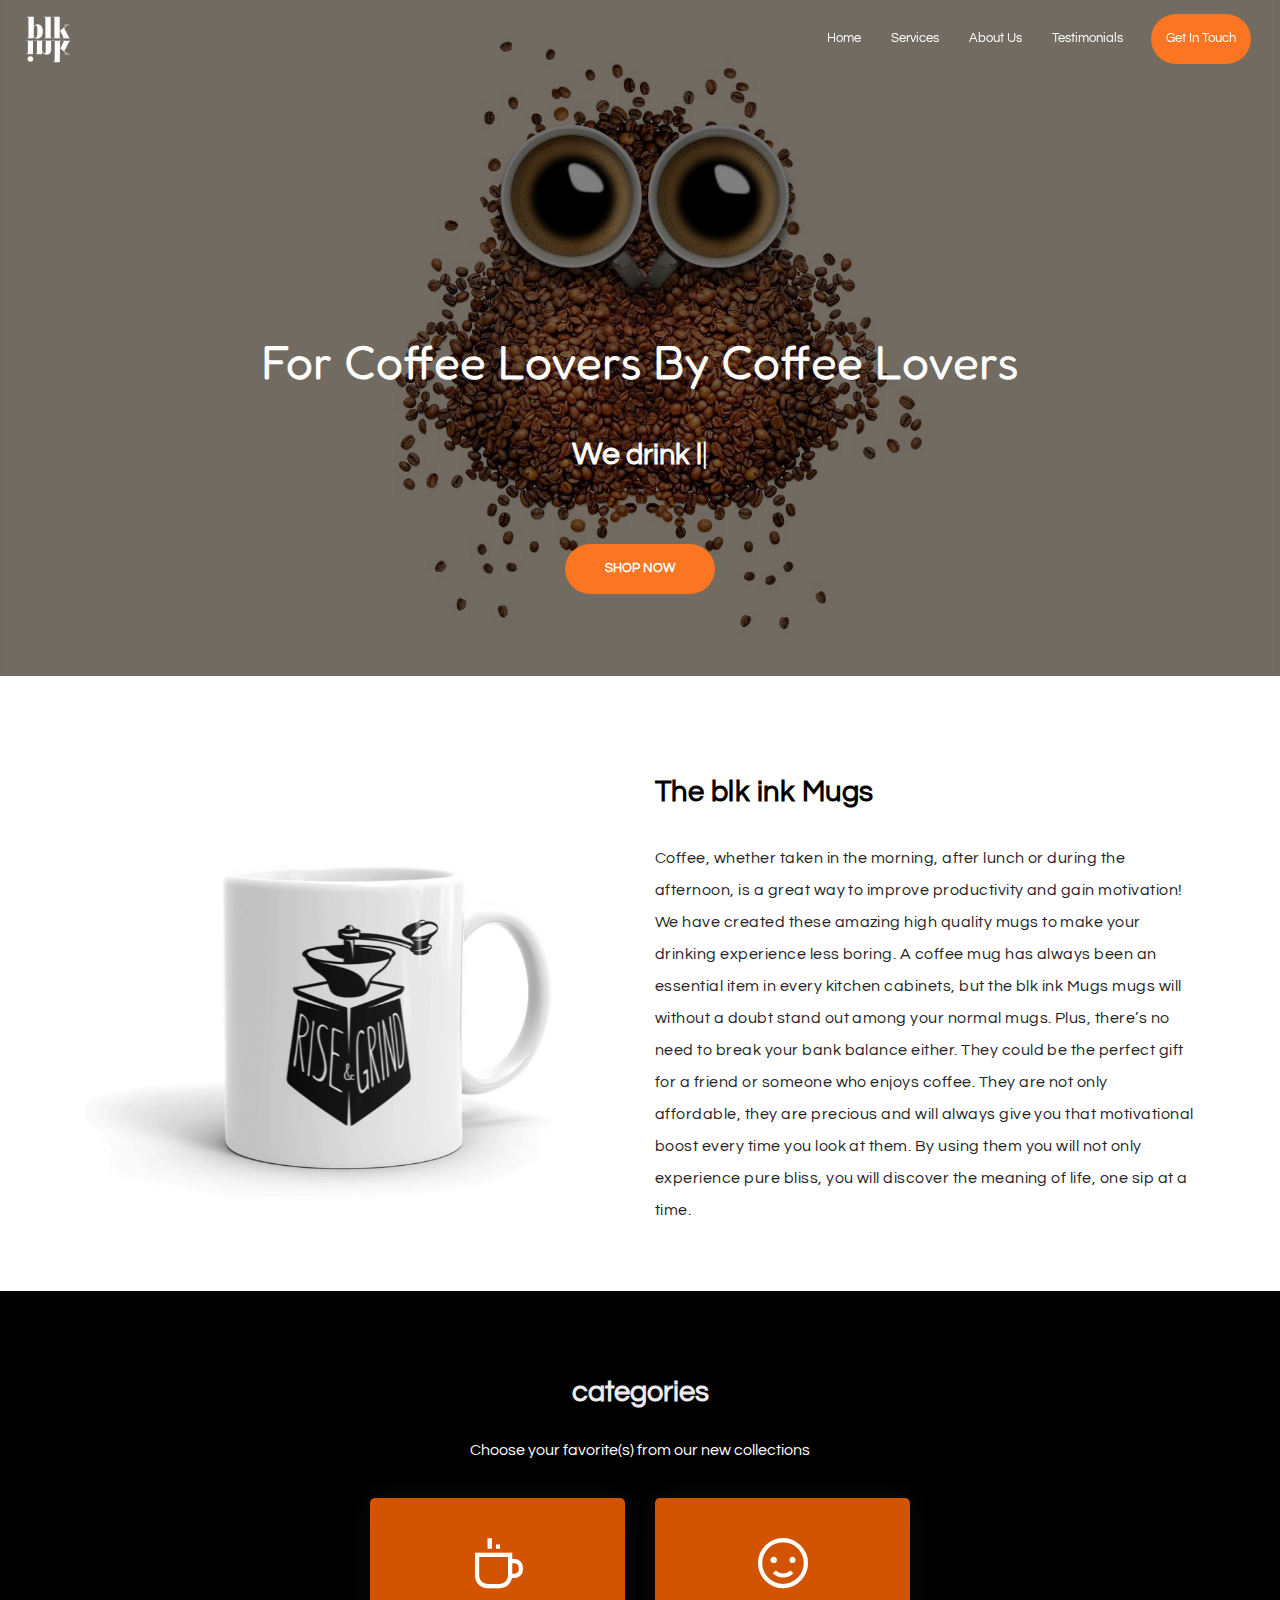
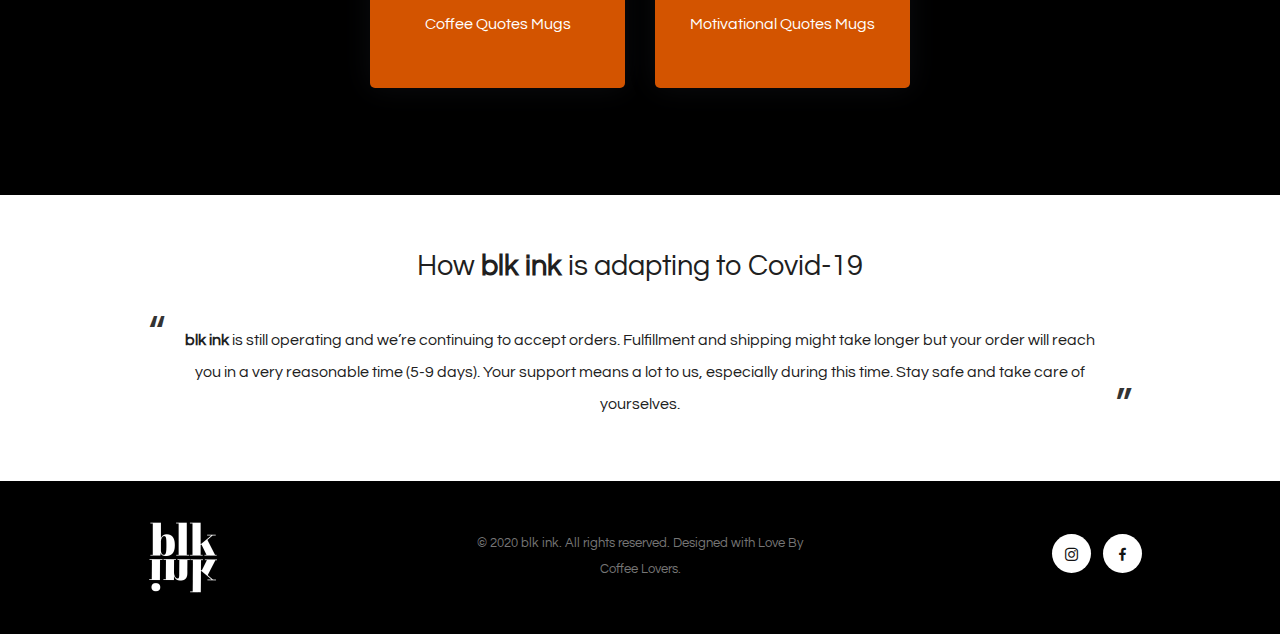
<file: index.html>
<!DOCTYPE html>
<html  >
<head>
  
  <meta charset="UTF-8">
  <meta http-equiv="X-UA-Compatible" content="IE=edge">
  
  <meta name="viewport" content="width=device-width, initial-scale=1, minimum-scale=1">
  <link rel="shortcut icon" href="assets/images/blk-128x128.png" type="image/x-icon">
  <meta name="description" content="">
  
  
  <title>Life in Blk</title>
  <link rel="stylesheet" href="assets/web/assets/mobirise-icons/mobirise-icons.css">
  <link rel="stylesheet" href="assets/web/assets/mobirise-icons2/mobirise2.css">
  <link rel="stylesheet" href="assets/tether/tether.min.css">
  <link rel="stylesheet" href="assets/bootstrap/css/bootstrap.min.css">
  <link rel="stylesheet" href="assets/bootstrap/css/bootstrap-grid.min.css">
  <link rel="stylesheet" href="assets/bootstrap/css/bootstrap-reboot.min.css">
  <link rel="stylesheet" href="assets/dropdown/css/style.css">
  <link rel="stylesheet" href="assets/socicon/css/styles.css">
  <link rel="stylesheet" href="assets/theme/css/style.css">
  <link rel="preload" as="style" href="assets/mobirise/css/mbr-additional.css"><link rel="stylesheet" href="assets/mobirise/css/mbr-additional.css" type="text/css">
  
  
  
  <!-- Facebook Pixel Code -->
<script>
  !function(f,b,e,v,n,t,s)
  {if(f.fbq)return;n=f.fbq=function(){n.callMethod?
  n.callMethod.apply(n,arguments):n.queue.push(arguments)};
  if(!f._fbq)f._fbq=n;n.push=n;n.loaded=!0;n.version='2.0';
  n.queue=[];t=b.createElement(e);t.async=!0;
  t.src=v;s=b.getElementsByTagName(e)[0];
  s.parentNode.insertBefore(t,s)}(window, document,'script',
  'https://connect.facebook.net/en_US/fbevents.js');
  fbq('init', '254912662426881');
  fbq('track', 'PageView');
</script>
<noscript><img height="1" width="1" style="display:none"
  src="https://www.facebook.com/tr?id=254912662426881&ev=PageView&noscript=1"
/></noscript>
<!-- End Facebook Pixel Code -->

</head>
<body>

<!-- Analytics -->
<!-- Facebook Pixel Code -->
<script>
  !function(f,b,e,v,n,t,s)
  {if(f.fbq)return;n=f.fbq=function(){n.callMethod?
  n.callMethod.apply(n,arguments):n.queue.push(arguments)};
  if(!f._fbq)f._fbq=n;n.push=n;n.loaded=!0;n.version='2.0';
  n.queue=[];t=b.createElement(e);t.async=!0;
  t.src=v;s=b.getElementsByTagName(e)[0];
  s.parentNode.insertBefore(t,s)}(window, document,'script',
  'https://connect.facebook.net/en_US/fbevents.js');
  fbq('init', '254912662426881');
  fbq('track', 'PageView');
</script>
<noscript><img height="1" width="1" style="display:none"
  src="https://www.facebook.com/tr?id=254912662426881&ev=PageView&noscript=1"
/></noscript>
<!-- End Facebook Pixel Code -->
<!-- /Analytics -->


  
  <section class="extMenu12 menu cid-siCUI6HXTj" once="menu" id="extMenu12-1f">

	


	<nav class="navbar navbar-dropdown navbar-fixed-top navbar-expand-lg">
		<div class="navbar-brand">
			<span class="navbar-logo">
				<a href="#">
					<img src="assets/images/log-186x186.png" alt="" style="height: 3.8rem;">
				</a>
			</span>
			
		</div>
		<button class="navbar-toggler" type="button" data-toggle="collapse" data-target="#navbarSupportedContent" aria-controls="navbarNavAltMarkup" aria-expanded="false" aria-label="Toggle navigation">
			<div class="hamburger">
				<span></span>
				<span></span>
				<span></span>
				<span></span>
			</div>
		</button>
		<div class="collapse navbar-collapse" id="navbarSupportedContent">
			<ul class="navbar-nav nav-dropdown" data-app-modern-menu="true"><li class="nav-item">
					<a class="nav-link link text-white display-4" href="#">
						Home
					</a>
				</li>
				<li class="nav-item">
					<a class="nav-link link text-white display-4" href="#">
						Services
					</a>
				</li>
				<li class="nav-item">
					<a class="nav-link link text-white display-4" href="#">
						About Us
					</a>
				</li>
				<li class="nav-item">
					<a class="nav-link link text-white display-4" href="#">
						Testimonials
					</a>
				</li></ul>
			
			<div class="navbar-buttons mbr-section-btn"><a class="btn btn-sm btn-primary display-4" href="#">
					Get In Touch
				</a></div>
		</div>
	</nav>
</section>

<section class="extHeader cid-s3EKHbTOqq" id="extHeader36-17">

    

    <div class="mbr-overlay" style="opacity: 0.5; background-color: rgb(0, 0, 0);">
    </div>

    <div class="container mbr-white">
        
        
        <h1 class="mbr-section-title mbr-fonts-style mbr-bold pb-2 display-1"><span style="font-weight: normal;"><br></span><span style="font-weight: normal;"><br></span><br><span style="font-weight: normal;">For Coffee Lovers&nbsp;By Coffee Lovers<br></span></h1>
        <div class="typed-text display-5">
            <span class="mbr-text pb-4 mbr-fonts-style mbr-bold display-2">We</span>
            <span class="animated-element mbr-bold" data-word1="drink lot of coffee" data-word2="design beautiful mugs" data-word3="keep it minimalist." data-word4="Lorem Ipsum" data-word5="Lorem Ipsum" data-speed="51" data-words="2">
            </span>
        </div>
        <div class="mbr-section-btn pt-5"><a class="btn btn-lg btn-primary display-4" href="categories.html"><strong>SHOP NOW</strong></a></div>
    </div>
    
</section>

<section class="extHeader cid-siEs5BRsLg" id="extHeader13-1h">

    

    

    <div class="container">
        <div class="row justify-content-center align-items-center">
            <div class="mbr-white col-md-12 col-lg-6 py-lg-0 pt-4 order-2">
                <div class="typed-text pb-3 align-left display-1">
                    <span class="mbr-section-subtitle mbr-fonts-style display-5"><strong>The blk ink Mugs</strong></span>
                    
                </div>
                <p class="mbr-section-text mbr-fonts-style align-left display-7">
                    Coffee, whether taken in the morning, after lunch or during the afternoon, is a great way to improve productivity and gain motivation! We have created these amazing high quality mugs to make your drinking experience less boring. A coffee mug has always been an essential item in every kitchen cabinets, but the blk ink Mugs mugs will without a doubt stand out among your normal mugs. Plus, there’s no need to break your bank balance either. They could be the perfect gift for a friend or someone who enjoys coffee. They are not only affordable, they are precious and will always give you that motivational boost every time you look at them. By using them you will not only experience pure bliss, you will discover the meaning of life, one sip at a time.<br></p>
                
            </div>
            <div class="col-lg-6 py-lg-0 pb-2">
                <div class="mbr-figure">
                    <img src="assets/images/white-glossy-mug-11oz-5fcde640ba0ac-800x800.jpg" alt="" title="">
                </div>
            </div>
        </div>
    </div>
    
</section>

<section class="extFeatures cid-rZLE9pr74T" id="extFeatures8-3">

	

	
	<div class="container">
		<h2 class="mbr-fonts-style mbr-section-title align-center display-5"><strong>categories</strong></h2>
		<h3 class="mbr-fonts-style mbr-section-subtitle align-center mbr-light pt-3 display-7">Choose your favorite(s) from our new collections</h3>
		<div class="row justify-content-center pt-4">
			<div class="col-md-6 col-lg-3 row-item">
				<div class="wrapper">
					<div class="card-img pb-3 align-center">
						<a href="https://lifeinblk.com/categories.html#!/Coffee-Quotes-Mugs/c/68930002"><span class="mbr-iconfont mobi-mbri-hot-cup mobi-mbri"></span></a>
					</div>
					<h4 class="mbr-fonts-style mbr-card-title align-center display-7">Coffee Quotes Mugs</h4>
				</div>
			</div>

			<div class="col-md-6 col-lg-3 row-item">
				<div class="wrapper">
					<div class="card-img pb-3 align-center">
						<a href="#" data-toggle="modal" data-target="#mbr-popup-10"><span class="mbr-iconfont mobi-mbri-smile-face mobi-mbri"></span></a>
					</div>
					<h4 class="mbr-fonts-style mbr-card-title align-center display-7">Motivational Quotes Mugs</h4>
				</div>
			</div>

			

			
			
			
			
			
		</div>
	</div>
</section>

<section class="mbr-section extContent cid-siEuyzoi0O" id="extContent16-1i">

    

    <div class="container">
        <div class="row justify-content-center">
            <div class="col-md-10 col-sm-12 text-section">
                
                <h3 class="mbr-section-title mbr-fonts-style align-center pb-4 display-5">How <strong>blk ink</strong>&nbsp;is adapting to
 Covid-19</h3>
                <p class="mbr-fonts-style mbr-text align-center display-7"><strong>blk ink</strong>&nbsp;is still operating and we’re continuing to accept orders. Fulfillment and shipping might take longer but your order will reach you in a very reasonable time (5-9 days). Your support means a lot to us, especially during this time. Stay safe and take care of yourselves.<br></p>
            </div>
        </div>
    </div>
</section>

<section class="extFooter cid-s0PNLsdUSm" id="extFooter22-7">

    

    

    <div class="container">
        <div class="row align-center justify-content-center align-items-center">
            <div class="logo-section col-sm-12 col-lg-4">
                <a href="index.html"><img src="assets/images/log-186x186.png" height="128" alt="" title="" style="height: 5.8rem;">
                </a>
            </div>
            <div class="col-sm-12 col-lg-4 mbr-text mbr-fonts-style mbr-light display-4">© 2020  blk ink. All rights reserved. Designed<span style="font-size: 0.8rem;">&nbsp;with Love By Coffee Lovers.</span></div>
            <div class="social-media col-sm-12 col-lg-4">
                <ul>
                    <li>
                      <a class="icon-transition" href="https://www.instagram.com/lifeinblk_/" target="_blank">
                        <span class="mbr-iconfont socicon-instagram socicon" style="color: rgb(19, 19, 19); fill: rgb(19, 19, 19);"></span>
                      </a>
                    </li>
                    <li>
                      <a class="icon-transition" href="https://www.facebook.com/lifeinblk/" target="_blank">
                        <span class="mbr-iconfont socicon-facebook socicon" style="color: rgb(19, 19, 19); fill: rgb(19, 19, 19);"></span>
                      </a>
                    </li>
                    
                    
                    
                </ul>
            </div>
        </div>
    </div>
</section>


<script src="assets/web/assets/jquery/jquery.min.js"></script>
  <script src="assets/popper/popper.min.js"></script>
  <script src="assets/tether/tether.min.js"></script>
  <script src="assets/bootstrap/js/bootstrap.min.js"></script>
  <script src="assets/Typed/typed.min.js"></script>
  <script src="assets/smoothscroll/smooth-scroll.js"></script>
  <script src="assets/dropdown/js/nav-dropdown.js"></script>
  <script src="assets/dropdown/js/navbar-dropdown.js"></script>
  <script src="assets/touchswipe/jquery.touch-swipe.min.js"></script>
  <script src="assets/theme/js/script.js"></script>
  
  
  

</body>
</html>
</file>
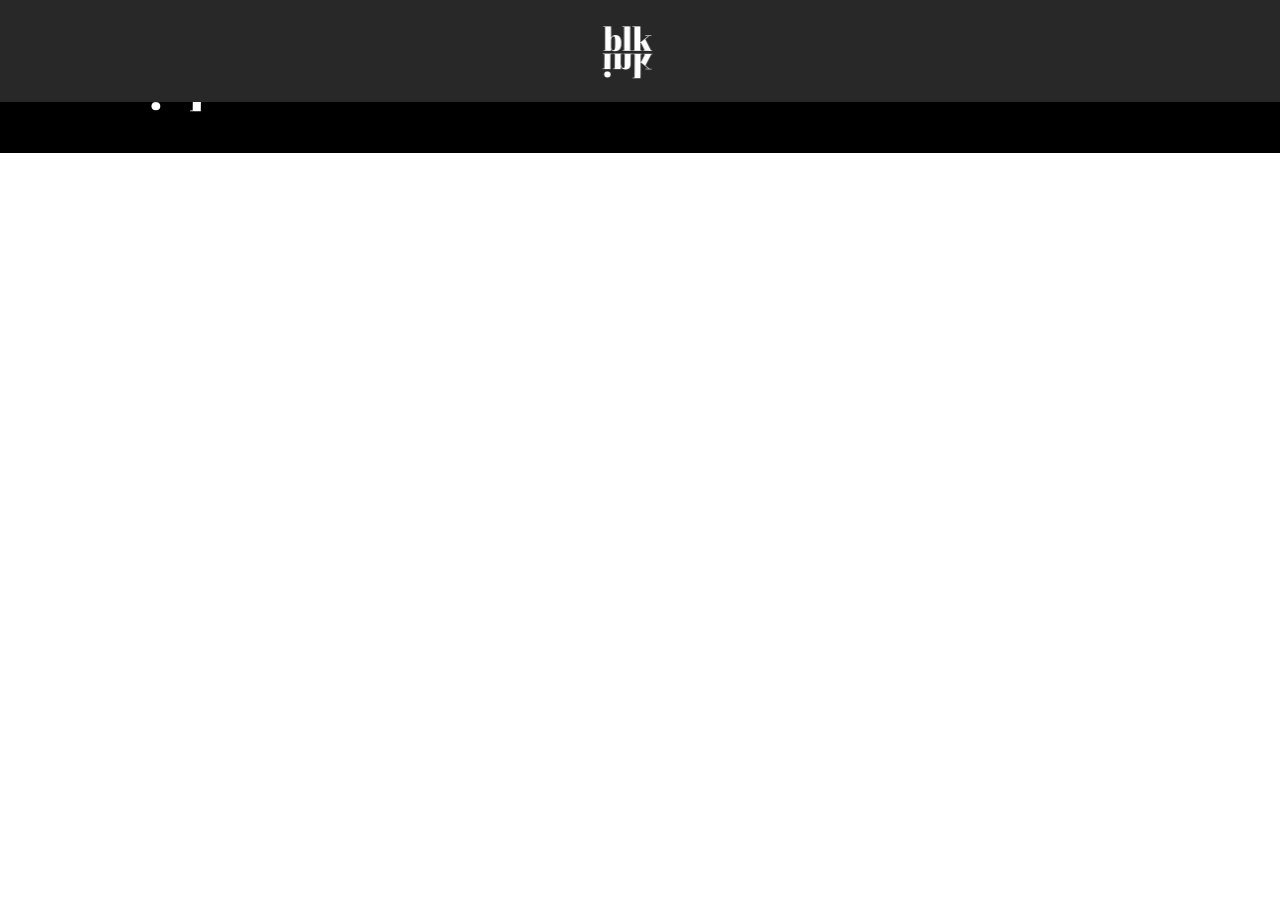
<file: agiftforyou.html>
<!DOCTYPE html>
<html  >
<head>
  <!-- Site made with Mobirise Website Builder v4.12.3, https://mobirise.com -->
  <meta charset="UTF-8">
  <meta http-equiv="X-UA-Compatible" content="IE=edge">
  <meta name="generator" content="Mobirise v4.12.3, mobirise.com">
  <meta name="viewport" content="width=device-width, initial-scale=1, minimum-scale=1">
  <link rel="shortcut icon" href="assets/images/blk-128x128.png" type="image/x-icon">
  <meta name="description" content="">
  
  
  <title>A gift for you</title>
  <link rel="stylesheet" href="assets/tether/tether.min.css">
  <link rel="stylesheet" href="assets/bootstrap/css/bootstrap.min.css">
  <link rel="stylesheet" href="assets/bootstrap/css/bootstrap-grid.min.css">
  <link rel="stylesheet" href="assets/bootstrap/css/bootstrap-reboot.min.css">
  <link rel="stylesheet" href="assets/dropdown/css/style.css">
  <link rel="stylesheet" href="assets/socicon/css/styles.css">
  <link rel="stylesheet" href="assets/theme/css/style.css">
  <link rel="preload" as="style" href="assets/mobirise/css/mbr-additional.css"><link rel="stylesheet" href="assets/mobirise/css/mbr-additional.css" type="text/css">
  
  
  

</head>
<body>

<!-- Analytics -->
<!-- Facebook Pixel Code -->
<script>
  !function(f,b,e,v,n,t,s)
  {if(f.fbq)return;n=f.fbq=function(){n.callMethod?
  n.callMethod.apply(n,arguments):n.queue.push(arguments)};
  if(!f._fbq)f._fbq=n;n.push=n;n.loaded=!0;n.version='2.0';
  n.queue=[];t=b.createElement(e);t.async=!0;
  t.src=v;s=b.getElementsByTagName(e)[0];
  s.parentNode.insertBefore(t,s)}(window, document,'script',
  'https://connect.facebook.net/en_US/fbevents.js');
  fbq('init', '254912662426881');
  fbq('track', 'PageView');
</script>
<noscript><img height="1" width="1" style="display:none"
  src="https://www.facebook.com/tr?id=254912662426881&ev=PageView&noscript=1"
/></noscript>
<!-- End Facebook Pixel Code -->
<!-- /Analytics -->


  <section class="extMenu9 menu cid-s3ne4cxXe6" once="menu" id="extMenu1-12">

    

    <nav class="navbar navbar-dropdown navbar-fixed-top collapsed">
        <div class="navbar-brand">
            <span class="navbar-logo">
                <a href="index.html">
                    <img src="assets/images/gogo-164x164.png" alt="Mobirise" title="" style="height: 5.1rem;">
                </a>
            </span>
            
        </div>
        <button class="navbar-toggler" type="button" data-toggle="collapse" data-target="#navbarSupportedContent" aria-controls="navbarNavAltMarkup" aria-expanded="false" aria-label="Toggle navigation">
            <div class="hamburger">
                <span></span>
                <span></span>
                <span></span>
                <span></span>
            </div>
        </button>
      <div class="collapse navbar-collapse" id="navbarSupportedContent">
            <ul class="navbar-nav nav-dropdown" data-app-modern-menu="true"><li class="nav-item">
                    <a class="nav-link link text-white display-4" href="mailto:lifeinblk@gmail.com">
                        CONTACT US</a>
                </li></ul>
            <div class="navbar-buttons mbr-section-btn"><a class="btn btn-md btn-white display-4" href="categories.html">
                    SHOP NOW</a></div>
      </div>
    </nav>
</section>

<section class="extFooter cid-s0PNLsdUSm" id="extFooter22-j">

    

    

    <div class="container">
        <div class="row align-center justify-content-center align-items-center">
            <div class="logo-section col-sm-12 col-lg-4">
                <a href="index.html"><img src="assets/images/log-186x186.png" height="128" alt="Mobirise" title="" style="height: 5.8rem;">
                </a>
            </div>
            <div class="col-sm-12 col-lg-4 mbr-text mbr-fonts-style mbr-light display-4">© 2020  blk ink. All rights reserved. Designed&nbsp;<span style="font-size: 0.8rem;">&nbsp;with Love</span></div>
            <div class="social-media col-sm-12 col-lg-4">
                <ul>
                    <li>
                      <a class="icon-transition" href="https://www.instagram.com/lifeinblk_/" target="_blank">
                        <span class="mbr-iconfont socicon-instagram socicon" style="color: rgb(19, 19, 19); fill: rgb(19, 19, 19);"></span>
                      </a>
                    </li>
                    <li>
                      <a class="icon-transition" href="https://www.facebook.com/lifeinblk/" target="_blank">
                        <span class="mbr-iconfont socicon-facebook socicon" style="color: rgb(19, 19, 19); fill: rgb(19, 19, 19);"></span>
                      </a>
                    </li>
                    
                    
                    
                </ul>
            </div>
        </div>
    </div>
</section>


  <script src="assets/web/assets/jquery/jquery.min.js"></script>
  <script src="assets/popper/popper.min.js"></script>
  <script src="assets/tether/tether.min.js"></script>
  <script src="assets/bootstrap/js/bootstrap.min.js"></script>
  <script src="assets/smoothscroll/smooth-scroll.js"></script>
  <script src="assets/dropdown/js/nav-dropdown.js"></script>
  <script src="assets/dropdown/js/navbar-dropdown.js"></script>
  <script src="assets/touchswipe/jquery.touch-swipe.min.js"></script>
  <script src="assets/theme/js/script.js"></script>
  
  

</body>
</html>
</file>
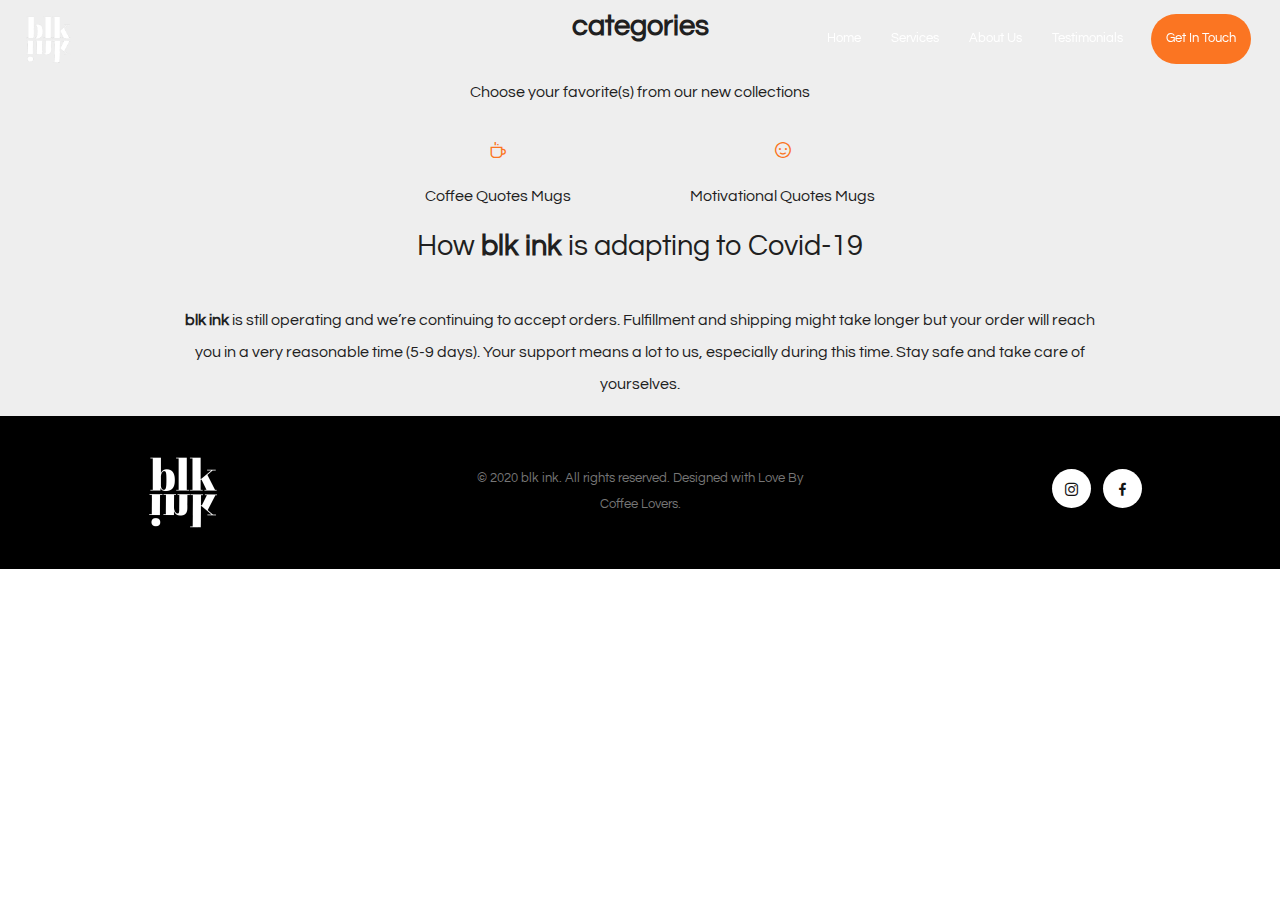
<file: categories.html>
<!DOCTYPE html>
<html  >
<head>
  
  <meta charset="UTF-8">
  <meta http-equiv="X-UA-Compatible" content="IE=edge">
  
  <meta name="viewport" content="width=device-width, initial-scale=1, minimum-scale=1">
  <link rel="shortcut icon" href="assets/images/blk-128x128.png" type="image/x-icon">
  <meta name="description" content="">
  
  
  <title>Categories</title>
  <link rel="stylesheet" href="assets/web/assets/mobirise-icons/mobirise-icons.css">
  <link rel="stylesheet" href="assets/web/assets/mobirise-icons2/mobirise2.css">
  <link rel="stylesheet" href="assets/tether/tether.min.css">
  <link rel="stylesheet" href="assets/bootstrap/css/bootstrap.min.css">
  <link rel="stylesheet" href="assets/bootstrap/css/bootstrap-grid.min.css">
  <link rel="stylesheet" href="assets/bootstrap/css/bootstrap-reboot.min.css">
  <link rel="stylesheet" href="assets/dropdown/css/style.css">
  <link rel="stylesheet" href="assets/socicon/css/styles.css">
  <link rel="stylesheet" href="assets/theme/css/style.css">
  <link rel="preload" as="style" href="assets/mobirise/css/mbr-additional.css"><link rel="stylesheet" href="assets/mobirise/css/mbr-additional.css" type="text/css">
  
  
  
  

</head>
<body>

<!-- Analytics -->
<!-- Facebook Pixel Code -->
<script>
  !function(f,b,e,v,n,t,s)
  {if(f.fbq)return;n=f.fbq=function(){n.callMethod?
  n.callMethod.apply(n,arguments):n.queue.push(arguments)};
  if(!f._fbq)f._fbq=n;n.push=n;n.loaded=!0;n.version='2.0';
  n.queue=[];t=b.createElement(e);t.async=!0;
  t.src=v;s=b.getElementsByTagName(e)[0];
  s.parentNode.insertBefore(t,s)}(window, document,'script',
  'https://connect.facebook.net/en_US/fbevents.js');
  fbq('init', '254912662426881');
  fbq('track', 'PageView');
</script>
<noscript><img height="1" width="1" style="display:none"
  src="https://www.facebook.com/tr?id=254912662426881&ev=PageView&noscript=1"
/></noscript>
<!-- End Facebook Pixel Code -->
<!-- /Analytics -->


  
  <section class="extMenu12 menu cid-siCUI6HXTj" once="menu" id="extMenu12-1f">

	


	<nav class="navbar navbar-dropdown navbar-fixed-top navbar-expand-lg">
		<div class="navbar-brand">
			<span class="navbar-logo">
				<a href="#">
					<img src="assets/images/log-186x186.png" alt="" style="height: 3.8rem;">
				</a>
			</span>
			
		</div>
		<button class="navbar-toggler" type="button" data-toggle="collapse" data-target="#navbarSupportedContent" aria-controls="navbarNavAltMarkup" aria-expanded="false" aria-label="Toggle navigation">
			<div class="hamburger">
				<span></span>
				<span></span>
				<span></span>
				<span></span>
			</div>
		</button>
		<div class="collapse navbar-collapse" id="navbarSupportedContent">
			<ul class="navbar-nav nav-dropdown" data-app-modern-menu="true"><li class="nav-item">
					<a class="nav-link link text-white display-4" href="#">
						Home
					</a>
				</li>
				<li class="nav-item">
					<a class="nav-link link text-white display-4" href="#">
						Services
					</a>
				</li>
				<li class="nav-item">
					<a class="nav-link link text-white display-4" href="#">
						About Us
					</a>
				</li>
				<li class="nav-item">
					<a class="nav-link link text-white display-4" href="#">
						Testimonials
					</a>
				</li></ul>
			
			<div class="navbar-buttons mbr-section-btn"><a class="btn btn-sm btn-primary display-4" href="#">
					Get In Touch
				</a></div>
		</div>
	</nav>
</section>

<div id="custom-html-f"><div id="my-store-18287097"></div>
<div>
<script data-cfasync="false" type="text/javascript" src="https://app.ecwid.com/script.js?18287097&data_platform=code&data_date=2020-06-08" charset="utf-8"></script><script type="text/javascript"> xProductBrowser("categoriesPerRow=3","views=grid(20,3) list(60) table(60)","categoryView=grid","searchView=list","id=my-store-18287097");</script>
</div></div>

<section class="extFeatures cid-siEQkAXwCP" id="extFeatures8-1k">

	

	
	<div class="container">
		<h2 class="mbr-fonts-style mbr-section-title align-center display-5"><strong>categories</strong></h2>
		<h3 class="mbr-fonts-style mbr-section-subtitle align-center mbr-light pt-3 display-7">Choose your favorite(s) from our new collections</h3>
		<div class="row justify-content-center pt-4">
			<div class="col-md-6 col-lg-3 row-item">
				<div class="wrapper">
					<div class="card-img pb-3 align-center">
						<a href="https://lifeinblk.com/categories.html#!/Coffee-Quotes-Mugs/c/68930002"><span class="mbr-iconfont mobi-mbri-hot-cup mobi-mbri"></span></a>
					</div>
					<h4 class="mbr-fonts-style mbr-card-title align-center display-7">Coffee Quotes Mugs</h4>
				</div>
			</div>

			<div class="col-md-6 col-lg-3 row-item">
				<div class="wrapper">
					<div class="card-img pb-3 align-center">
						<a href="#" data-toggle="modal" data-target="#mbr-popup-10"><span class="mbr-iconfont mobi-mbri-smile-face mobi-mbri"></span></a>
					</div>
					<h4 class="mbr-fonts-style mbr-card-title align-center display-7">Motivational Quotes Mugs</h4>
				</div>
			</div>

			

			
			
			
			
			
		</div>
	</div>
</section>

<section class="mbr-section extContent cid-s0VxdKfajA" id="extContent16-t">

    

    <div class="container">
        <div class="row justify-content-center">
            <div class="col-md-10 col-sm-12 text-section">
                
                <h3 class="mbr-section-title mbr-fonts-style align-center pb-4 display-5">How <strong>blk ink</strong>&nbsp;is adapting to
 Covid-19</h3>
                <p class="mbr-fonts-style mbr-text align-center display-7"><strong>blk ink</strong>&nbsp;is still operating and we’re continuing to accept orders. Fulfillment and shipping might take longer but your order will reach you in a very reasonable time (5-9 days). Your support means a lot to us, especially during this time. Stay safe and take care of yourselves.<br></p>
            </div>
        </div>
    </div>
</section>

<section class="extFooter cid-s0PNLsdUSm" id="extFooter22-e">

    

    

    <div class="container">
        <div class="row align-center justify-content-center align-items-center">
            <div class="logo-section col-sm-12 col-lg-4">
                <a href="index.html"><img src="assets/images/log-186x186.png" height="128" alt="" title="" style="height: 5.8rem;">
                </a>
            </div>
            <div class="col-sm-12 col-lg-4 mbr-text mbr-fonts-style mbr-light display-4">© 2020  blk ink. All rights reserved. Designed<span style="font-size: 0.8rem;">&nbsp;with Love By Coffee Lovers.</span></div>
            <div class="social-media col-sm-12 col-lg-4">
                <ul>
                    <li>
                      <a class="icon-transition" href="https://www.instagram.com/lifeinblk_/" target="_blank">
                        <span class="mbr-iconfont socicon-instagram socicon" style="color: rgb(19, 19, 19); fill: rgb(19, 19, 19);"></span>
                      </a>
                    </li>
                    <li>
                      <a class="icon-transition" href="https://www.facebook.com/lifeinblk/" target="_blank">
                        <span class="mbr-iconfont socicon-facebook socicon" style="color: rgb(19, 19, 19); fill: rgb(19, 19, 19);"></span>
                      </a>
                    </li>
                    
                    
                    
                </ul>
            </div>
        </div>
    </div>
</section>


<script src="assets/web/assets/jquery/jquery.min.js"></script>
  <script src="assets/popper/popper.min.js"></script>
  <script src="assets/tether/tether.min.js"></script>
  <script src="assets/bootstrap/js/bootstrap.min.js"></script>
  <script src="assets/smoothscroll/smooth-scroll.js"></script>
  <script src="assets/dropdown/js/nav-dropdown.js"></script>
  <script src="assets/dropdown/js/navbar-dropdown.js"></script>
  <script src="assets/touchswipe/jquery.touch-swipe.min.js"></script>
  <script src="assets/theme/js/script.js"></script>
  
  
  

</body>
</html>
</file>
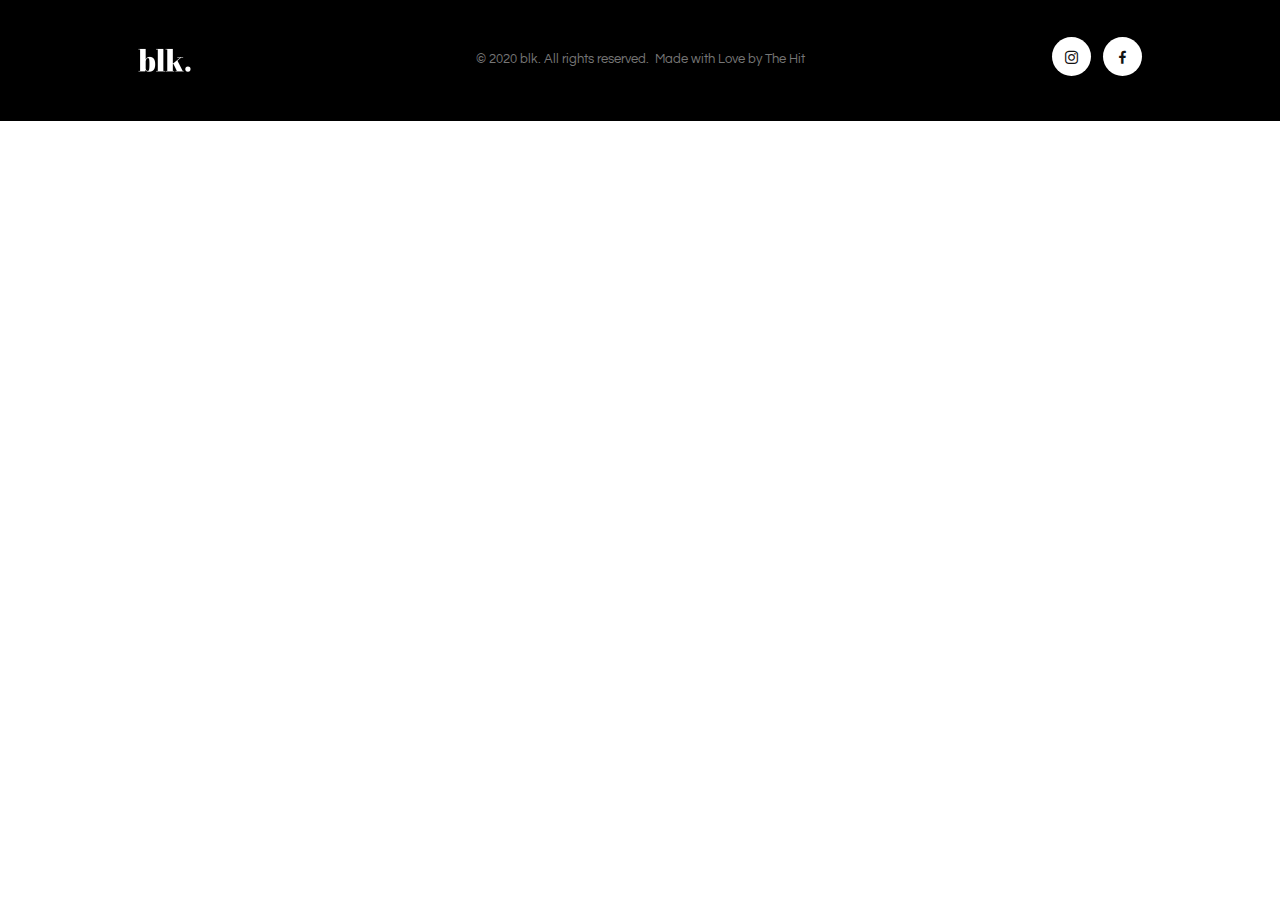
<file: page1.html>
<!DOCTYPE html>
<html  >
<head>
  <!-- Site made with Mobirise Website Builder v4.12.3, https://mobirise.com -->
  <meta charset="UTF-8">
  <meta http-equiv="X-UA-Compatible" content="IE=edge">
  <meta name="generator" content="Mobirise v4.12.3, mobirise.com">
  <meta name="viewport" content="width=device-width, initial-scale=1, minimum-scale=1">
  <link rel="shortcut icon" href="assets/images/logo4.png" type="image/x-icon">
  <meta name="description" content="">
  
  
  <title>Apparel</title>
  <link rel="stylesheet" href="assets/tether/tether.min.css">
  <link rel="stylesheet" href="assets/bootstrap/css/bootstrap.min.css">
  <link rel="stylesheet" href="assets/bootstrap/css/bootstrap-grid.min.css">
  <link rel="stylesheet" href="assets/bootstrap/css/bootstrap-reboot.min.css">
  <link rel="stylesheet" href="assets/socicon/css/styles.css">
  <link rel="stylesheet" href="assets/theme/css/style.css">
  <link rel="preload" as="style" href="assets/mobirise/css/mbr-additional.css"><link rel="stylesheet" href="assets/mobirise/css/mbr-additional.css" type="text/css">
  
  
  

</head>
<body>
  <div id="custom-html-9"><div class="ec-cart-widget"></div>
<div>
<script data-cfasync="false" type="text/javascript" src="https://app.ecwid.com/script.js?18287097&data_platform=code&data_date=2020-06-03" charset="utf-8"></script>
<script type="text/javascript">Ecwid.init();</script>
</div></div>

<div id="custom-html-a"><div id="my-store-18287097"></div>
<div>
<script data-cfasync="false" type="text/javascript" src="https://app.ecwid.com/script.js?18287097&data_platform=code&data_date=2020-06-03" charset="utf-8"></script><script type="text/javascript"> xProductBrowser("categoriesPerRow=3","views=grid(20,3) list(60) table(60)","categoryView=grid","searchView=list","id=my-store-18287097");</script>
</div></div>

<section class="extFooter cid-s0PNLsdUSm" id="extFooter22-8">

    

    

    <div class="container">
        <div class="row align-center justify-content-center align-items-center">
            <div class="logo-section col-sm-12 col-lg-4">
                <a href="#"><img src="assets/images/blk-122x122.png" height="128" alt="Mobirise" title="" style="height: 3.8rem;">
                </a>
            </div>
            <div class="col-sm-12 col-lg-4 mbr-text mbr-fonts-style mbr-light display-4">© 2020  blk. All rights reserved.
 &nbsp;Made<span style="font-size: 0.8rem;">&nbsp;with Love by The Hit</span></div>
            <div class="social-media col-sm-12 col-lg-4">
                <ul>
                    <li>
                      <a class="icon-transition" href="#">
                        <span class="mbr-iconfont socicon-instagram socicon" style="color: rgb(19, 19, 19); fill: rgb(19, 19, 19);"></span>
                      </a>
                    </li>
                    <li>
                      <a class="icon-transition" href="#">
                        <span class="mbr-iconfont socicon-facebook socicon" style="color: rgb(19, 19, 19); fill: rgb(19, 19, 19);"></span>
                      </a>
                    </li>
                    
                    
                    
                </ul>
            </div>
        </div>
    </div>
</section>


  <script src="assets/web/assets/jquery/jquery.min.js"></script>
  <script src="assets/popper/popper.min.js"></script>
  <script src="assets/tether/tether.min.js"></script>
  <script src="assets/bootstrap/js/bootstrap.min.js"></script>
  <script src="assets/smoothscroll/smooth-scroll.js"></script>
  <script src="assets/theme/js/script.js"></script>
  
  

</body>
</html>
</file>
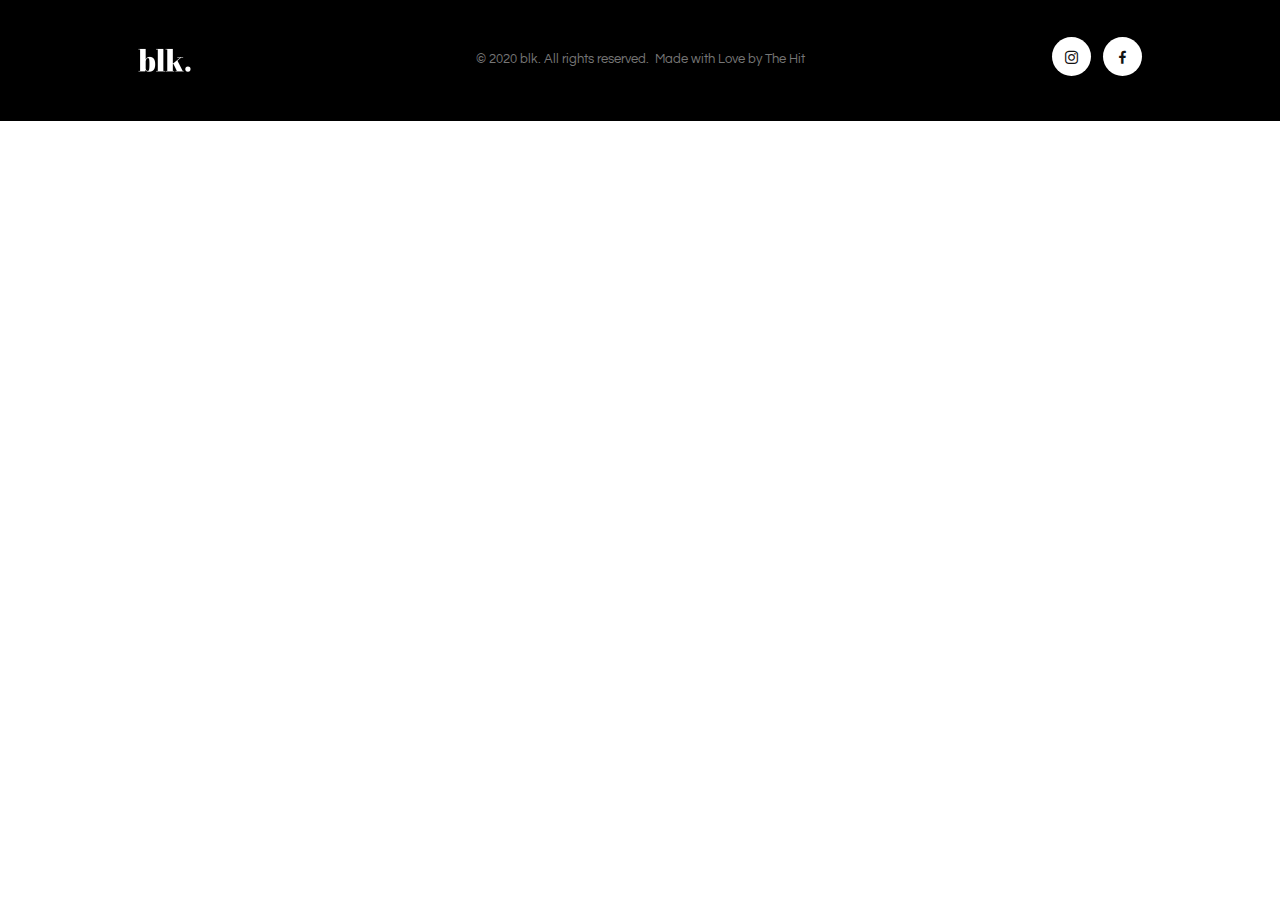
<file: page2.html>
<!DOCTYPE html>
<html  >
<head>
  <!-- Site made with Mobirise Website Builder v4.12.3, https://mobirise.com -->
  <meta charset="UTF-8">
  <meta http-equiv="X-UA-Compatible" content="IE=edge">
  <meta name="generator" content="Mobirise v4.12.3, mobirise.com">
  <meta name="viewport" content="width=device-width, initial-scale=1, minimum-scale=1">
  <link rel="shortcut icon" href="assets/images/logo4.png" type="image/x-icon">
  <meta name="description" content="">
  
  
  <title>Categories</title>
  <link rel="stylesheet" href="assets/tether/tether.min.css">
  <link rel="stylesheet" href="assets/bootstrap/css/bootstrap.min.css">
  <link rel="stylesheet" href="assets/bootstrap/css/bootstrap-grid.min.css">
  <link rel="stylesheet" href="assets/bootstrap/css/bootstrap-reboot.min.css">
  <link rel="stylesheet" href="assets/socicon/css/styles.css">
  <link rel="stylesheet" href="assets/theme/css/style.css">
  <link rel="preload" as="style" href="assets/mobirise/css/mbr-additional.css"><link rel="stylesheet" href="assets/mobirise/css/mbr-additional.css" type="text/css">
  
  
  

</head>
<body>
  <div id="custom-html-f"><div id="my-store-18287097"></div>
<div>
<script data-cfasync="false" type="text/javascript" src="https://app.ecwid.com/script.js?18287097&data_platform=code&data_date=2020-06-03" charset="utf-8"></script><script type="text/javascript"> xProductBrowser("categoriesPerRow=3","views=grid(20,3) list(60) table(60)","categoryView=grid","searchView=list","id=my-store-18287097");</script>
</div></div>

<section class="extFooter cid-s0PNLsdUSm" id="extFooter22-e">

    

    

    <div class="container">
        <div class="row align-center justify-content-center align-items-center">
            <div class="logo-section col-sm-12 col-lg-4">
                <a href="#"><img src="assets/images/blk-122x122.png" height="128" alt="Mobirise" title="" style="height: 3.8rem;">
                </a>
            </div>
            <div class="col-sm-12 col-lg-4 mbr-text mbr-fonts-style mbr-light display-4">© 2020  blk. All rights reserved.
 &nbsp;Made<span style="font-size: 0.8rem;">&nbsp;with Love by The Hit</span></div>
            <div class="social-media col-sm-12 col-lg-4">
                <ul>
                    <li>
                      <a class="icon-transition" href="#">
                        <span class="mbr-iconfont socicon-instagram socicon" style="color: rgb(19, 19, 19); fill: rgb(19, 19, 19);"></span>
                      </a>
                    </li>
                    <li>
                      <a class="icon-transition" href="#">
                        <span class="mbr-iconfont socicon-facebook socicon" style="color: rgb(19, 19, 19); fill: rgb(19, 19, 19);"></span>
                      </a>
                    </li>
                    
                    
                    
                </ul>
            </div>
        </div>
    </div>
</section>


  <script src="assets/web/assets/jquery/jquery.min.js"></script>
  <script src="assets/popper/popper.min.js"></script>
  <script src="assets/tether/tether.min.js"></script>
  <script src="assets/bootstrap/js/bootstrap.min.js"></script>
  <script src="assets/smoothscroll/smooth-scroll.js"></script>
  <script src="assets/theme/js/script.js"></script>
  
  

</body>
</html>
</file>
<file: assets/web/assets/mobirise-icons/mobirise-icons.css>
@font-face {
  font-family: 'MobiriseIcons';
  src:  url('mobirise-icons.eot?spat4u');
  src:  url('mobirise-icons.eot?spat4u#iefix') format('embedded-opentype'),
    url('mobirise-icons.ttf?spat4u') format('truetype'),
    url('mobirise-icons.woff?spat4u') format('woff'),
    url('mobirise-icons.svg?spat4u#MobiriseIcons') format('svg');
  font-weight: normal;
  font-style: normal;
  font-display: swap;
}

[class^="mbri-"], [class*=" mbri-"] {
  /* use !important to prevent issues with browser extensions that change fonts */
  font-family: MobiriseIcons !important;
  speak: none;
  font-style: normal;
  font-weight: normal;
  font-variant: normal;
  text-transform: none;
  line-height: 1;

  /* Better Font Rendering =========== */
  -webkit-font-smoothing: antialiased;
  -moz-osx-font-smoothing: grayscale;
}

.mbri-add-submenu:before {
  content: "\e900";
}
.mbri-alert:before {
  content: "\e901";
}
.mbri-align-center:before {
  content: "\e902";
}
.mbri-align-justify:before {
  content: "\e903";
}
.mbri-align-left:before {
  content: "\e904";
}
.mbri-align-right:before {
  content: "\e905";
}
.mbri-android:before {
  content: "\e906";
}
.mbri-apple:before {
  content: "\e907";
}
.mbri-arrow-down:before {
  content: "\e908";
}
.mbri-arrow-next:before {
  content: "\e909";
}
.mbri-arrow-prev:before {
  content: "\e90a";
}
.mbri-arrow-up:before {
  content: "\e90b";
}
.mbri-bold:before {
  content: "\e90c";
}
.mbri-bookmark:before {
  content: "\e90d";
}
.mbri-bootstrap:before {
  content: "\e90e";
}
.mbri-briefcase:before {
  content: "\e90f";
}
.mbri-browse:before {
  content: "\e910";
}
.mbri-bulleted-list:before {
  content: "\e911";
}
.mbri-calendar:before {
  content: "\e912";
}
.mbri-camera:before {
  content: "\e913";
}
.mbri-cart-add:before {
  content: "\e914";
}
.mbri-cart-full:before {
  content: "\e915";
}
.mbri-cash:before {
  content: "\e916";
}
.mbri-change-style:before {
  content: "\e917";
}
.mbri-chat:before {
  content: "\e918";
}
.mbri-clock:before {
  content: "\e919";
}
.mbri-close:before {
  content: "\e91a";
}
.mbri-cloud:before {
  content: "\e91b";
}
.mbri-code:before {
  content: "\e91c";
}
.mbri-contact-form:before {
  content: "\e91d";
}
.mbri-credit-card:before {
  content: "\e91e";
}
.mbri-cursor-click:before {
  content: "\e91f";
}
.mbri-cust-feedback:before {
  content: "\e920";
}
.mbri-database:before {
  content: "\e921";
}
.mbri-delivery:before {
  content: "\e922";
}
.mbri-desktop:before {
  content: "\e923";
}
.mbri-devices:before {
  content: "\e924";
}
.mbri-down:before {
  content: "\e925";
}
.mbri-download:before {
  content: "\e989";
}
.mbri-drag-n-drop:before {
  content: "\e927";
}
.mbri-drag-n-drop2:before {
  content: "\e928";
}
.mbri-edit:before {
  content: "\e929";
}
.mbri-edit2:before {
  content: "\e92a";
}
.mbri-error:before {
  content: "\e92b";
}
.mbri-extension:before {
  content: "\e92c";
}
.mbri-features:before {
  content: "\e92d";
}
.mbri-file:before {
  content: "\e92e";
}
.mbri-flag:before {
  content: "\e92f";
}
.mbri-folder:before {
  content: "\e930";
}
.mbri-gift:before {
  content: "\e931";
}
.mbri-github:before {
  content: "\e932";
}
.mbri-globe:before {
  content: "\e933";
}
.mbri-globe-2:before {
  content: "\e934";
}
.mbri-growing-chart:before {
  content: "\e935";
}
.mbri-hearth:before {
  content: "\e936";
}
.mbri-help:before {
  content: "\e937";
}
.mbri-home:before {
  content: "\e938";
}
.mbri-hot-cup:before {
  content: "\e939";
}
.mbri-idea:before {
  content: "\e93a";
}
.mbri-image-gallery:before {
  content: "\e93b";
}
.mbri-image-slider:before {
  content: "\e93c";
}
.mbri-info:before {
  content: "\e93d";
}
.mbri-italic:before {
  content: "\e93e";
}
.mbri-key:before {
  content: "\e93f";
}
.mbri-laptop:before {
  content: "\e940";
}
.mbri-layers:before {
  content: "\e941";
}
.mbri-left-right:before {
  content: "\e942";
}
.mbri-left:before {
  content: "\e943";
}
.mbri-letter:before {
  content: "\e944";
}
.mbri-like:before {
  content: "\e945";
}
.mbri-link:before {
  content: "\e946";
}
.mbri-lock:before {
  content: "\e947";
}
.mbri-login:before {
  content: "\e948";
}
.mbri-logout:before {
  content: "\e949";
}
.mbri-magic-stick:before {
  content: "\e94a";
}
.mbri-map-pin:before {
  content: "\e94b";
}
.mbri-menu:before {
  content: "\e94c";
}
.mbri-mobile:before {
  content: "\e94d";
}
.mbri-mobile2:before {
  content: "\e94e";
}
.mbri-mobirise:before {
  content: "\e94f";
}
.mbri-more-horizontal:before {
  content: "\e950";
}
.mbri-more-vertical:before {
  content: "\e951";
}
.mbri-music:before {
  content: "\e952";
}
.mbri-new-file:before {
  content: "\e953";
}
.mbri-numbered-list:before {
  content: "\e954";
}
.mbri-opened-folder:before {
  content: "\e955";
}
.mbri-pages:before {
  content: "\e956";
}
.mbri-paper-plane:before {
  content: "\e957";
}
.mbri-paperclip:before {
  content: "\e958";
}
.mbri-photo:before {
  content: "\e959";
}
.mbri-photos:before {
  content: "\e95a";
}
.mbri-pin:before {
  content: "\e95b";
}
.mbri-play:before {
  content: "\e95c";
}
.mbri-plus:before {
  content: "\e95d";
}
.mbri-preview:before {
  content: "\e95e";
}
.mbri-print:before {
  content: "\e95f";
}
.mbri-protect:before {
  content: "\e960";
}
.mbri-question:before {
  content: "\e961";
}
.mbri-quote-left:before {
  content: "\e962";
}
.mbri-quote-right:before {
  content: "\e963";
}
.mbri-refresh:before {
  content: "\e964";
}
.mbri-responsive:before {
  content: "\e965";
}
.mbri-right:before {
  content: "\e966";
}
.mbri-rocket:before {
  content: "\e967";
}
.mbri-sad-face:before {
  content: "\e968";
}
.mbri-sale:before {
  content: "\e969";
}
.mbri-save:before {
  content: "\e96a";
}
.mbri-search:before {
  content: "\e96b";
}
.mbri-setting:before {
  content: "\e96c";
}
.mbri-setting2:before {
  content: "\e96d";
}
.mbri-setting3:before {
  content: "\e96e";
}
.mbri-share:before {
  content: "\e96f";
}
.mbri-shopping-bag:before {
  content: "\e970";
}
.mbri-shopping-basket:before {
  content: "\e971";
}
.mbri-shopping-cart:before {
  content: "\e972";
}
.mbri-sites:before {
  content: "\e973";
}
.mbri-smile-face:before {
  content: "\e974";
}
.mbri-speed:before {
  content: "\e975";
}
.mbri-star:before {
  content: "\e976";
}
.mbri-success:before {
  content: "\e977";
}
.mbri-sun:before {
  content: "\e978";
}
.mbri-sun2:before {
  content: "\e979";
}
.mbri-tablet:before {
  content: "\e97a";
}
.mbri-tablet-vertical:before {
  content: "\e97b";
}
.mbri-target:before {
  content: "\e97c";
}
.mbri-timer:before {
  content: "\e97d";
}
.mbri-to-ftp:before {
  content: "\e97e";
}
.mbri-to-local-drive:before {
  content: "\e97f";
}
.mbri-touch-swipe:before {
  content: "\e980";
}
.mbri-touch:before {
  content: "\e981";
}
.mbri-trash:before {
  content: "\e982";
}
.mbri-underline:before {
  content: "\e983";
}
.mbri-unlink:before {
  content: "\e984";
}
.mbri-unlock:before {
  content: "\e985";
}
.mbri-up-down:before {
  content: "\e986";
}
.mbri-up:before {
  content: "\e987";
}
.mbri-update:before {
  content: "\e988";
}
.mbri-upload:before {
 content: "\e926"; 
}
.mbri-user:before {
  content: "\e98a";
}
.mbri-user2:before {
  content: "\e98b";
}
.mbri-users:before {
  content: "\e98c";
}
.mbri-video:before {
  content: "\e98d";
}
.mbri-video-play:before {
  content: "\e98e";
}
.mbri-watch:before {
  content: "\e98f";
}
.mbri-website-theme:before {
  content: "\e990";
}
.mbri-wifi:before {
  content: "\e991";
}
.mbri-windows:before {
  content: "\e992";
}
.mbri-zoom-out:before {
  content: "\e993";
}
.mbri-redo:before {
  content: "\e994";
}
.mbri-undo:before {
  content: "\e995";
}
</file>
<file: assets/web/assets/mobirise-icons2/mobirise2.css>
@font-face {
  font-family: 'Moririse2';
  font-display: swap;
  src:  url('mobirise2.eot?f2bix4');
  src:  url('mobirise2.eot?f2bix4#iefix') format('embedded-opentype'),
    url('mobirise2.ttf?f2bix4') format('truetype'),
    url('mobirise2.woff?f2bix4') format('woff'),
    url('mobirise2.svg?f2bix4#mobirise2') format('svg');
  font-weight: normal;
  font-style: normal;
}

[class^="mobi-"], [class*=" mobi-"] {
  /* use !important to prevent issues with browser extensions that change fonts */
  font-family: 'Moririse2' !important;
  speak: none;
  font-style: normal;
  font-weight: normal;
  font-variant: normal;
  text-transform: none;
  line-height: 1;

  /* Better Font Rendering =========== */
  -webkit-font-smoothing: antialiased;
  -moz-osx-font-smoothing: grayscale;
}

.mobi-mbri-add-submenu:before {
  content: "\e900";
}
.mobi-mbri-alert:before {
  content: "\e901";
}
.mobi-mbri-align-center:before {
  content: "\e902";
}
.mobi-mbri-align-justify:before {
  content: "\e903";
}
.mobi-mbri-align-left:before {
  content: "\e904";
}
.mobi-mbri-align-right:before {
  content: "\e905";
}
.mobi-mbri-android:before {
  content: "\e906";
}
.mobi-mbri-apple:before {
  content: "\e907";
}
.mobi-mbri-arrow-down:before {
  content: "\e908";
}
.mobi-mbri-arrow-next:before {
  content: "\e909";
}
.mobi-mbri-arrow-prev:before {
  content: "\e90a";
}
.mobi-mbri-arrow-up:before {
  content: "\e90b";
}
.mobi-mbri-bold:before {
  content: "\e90c";
}
.mobi-mbri-bookmark:before {
  content: "\e90d";
}
.mobi-mbri-bootstrap:before {
  content: "\e90e";
}
.mobi-mbri-briefcase:before {
  content: "\e90f";
}
.mobi-mbri-browse:before {
  content: "\e910";
}
.mobi-mbri-bulleted-list:before {
  content: "\e911";
}
.mobi-mbri-calendar:before {
  content: "\e912";
}
.mobi-mbri-camera:before {
  content: "\e913";
}
.mobi-mbri-cart-add:before {
  content: "\e914";
}
.mobi-mbri-cart-full:before {
  content: "\e915";
}
.mobi-mbri-cash:before {
  content: "\e916";
}
.mobi-mbri-change-style:before {
  content: "\e917";
}
.mobi-mbri-chat:before {
  content: "\e918";
}
.mobi-mbri-clock:before {
  content: "\e919";
}
.mobi-mbri-close:before {
  content: "\e91a";
}
.mobi-mbri-cloud:before {
  content: "\e91b";
}
.mobi-mbri-code:before {
  content: "\e91c";
}
.mobi-mbri-contact-form:before {
  content: "\e91d";
}
.mobi-mbri-credit-card:before {
  content: "\e91e";
}
.mobi-mbri-cursor-click:before {
  content: "\e91f";
}
.mobi-mbri-cust-feedback:before {
  content: "\e920";
}
.mobi-mbri-database:before {
  content: "\e921";
}
.mobi-mbri-delivery:before {
  content: "\e922";
}
.mobi-mbri-desktop:before {
  content: "\e923";
}
.mobi-mbri-devices:before {
  content: "\e924";
}
.mobi-mbri-down:before {
  content: "\e925";
}
.mobi-mbri-download-2:before {
  content: "\e926";
}
.mobi-mbri-download:before {
  content: "\e927";
}
.mobi-mbri-drag-n-drop-2:before {
  content: "\e928";
}
.mobi-mbri-drag-n-drop:before {
  content: "\e929";
}
.mobi-mbri-edit-2:before {
  content: "\e92a";
}
.mobi-mbri-edit:before {
  content: "\e92b";
}
.mobi-mbri-error:before {
  content: "\e92c";
}
.mobi-mbri-extension:before {
  content: "\e92d";
}
.mobi-mbri-features:before {
  content: "\e92e";
}
.mobi-mbri-file:before {
  content: "\e92f";
}
.mobi-mbri-flag:before {
  content: "\e930";
}
.mobi-mbri-folder:before {
  content: "\e931";
}
.mobi-mbri-gift:before {
  content: "\e932";
}
.mobi-mbri-github:before {
  content: "\e933";
}
.mobi-mbri-globe-2:before {
  content: "\e934";
}
.mobi-mbri-globe:before {
  content: "\e935";
}
.mobi-mbri-growing-chart:before {
  content: "\e936";
}
.mobi-mbri-hearth:before {
  content: "\e937";
}
.mobi-mbri-help:before {
  content: "\e938";
}
.mobi-mbri-home:before {
  content: "\e939";
}
.mobi-mbri-hot-cup:before {
  content: "\e93a";
}
.mobi-mbri-idea:before {
  content: "\e93b";
}
.mobi-mbri-image-gallery:before {
  content: "\e93c";
}
.mobi-mbri-image-slider:before {
  content: "\e93d";
}
.mobi-mbri-info:before {
  content: "\e93e";
}
.mobi-mbri-italic:before {
  content: "\e93f";
}
.mobi-mbri-key:before {
  content: "\e940";
}
.mobi-mbri-laptop:before {
  content: "\e941";
}
.mobi-mbri-layers:before {
  content: "\e942";
}
.mobi-mbri-left-right:before {
  content: "\e943";
}
.mobi-mbri-left:before {
  content: "\e944";
}
.mobi-mbri-letter:before {
  content: "\e945";
}
.mobi-mbri-like:before {
  content: "\e946";
}
.mobi-mbri-link:before {
  content: "\e947";
}
.mobi-mbri-lock:before {
  content: "\e948";
}
.mobi-mbri-login:before {
  content: "\e949";
}
.mobi-mbri-logout:before {
  content: "\e94a";
}
.mobi-mbri-magic-stick:before {
  content: "\e94b";
}
.mobi-mbri-map-pin:before {
  content: "\e94c";
}
.mobi-mbri-menu:before {
  content: "\e94d";
}
.mobi-mbri-mobile-2:before {
  content: "\e94e";
}
.mobi-mbri-mobile-horizontal:before {
  content: "\e94f";
}
.mobi-mbri-mobile:before {
  content: "\e950";
}
.mobi-mbri-mobirise:before {
  content: "\e951";
}
.mobi-mbri-more-horizontal:before {
  content: "\e952";
}
.mobi-mbri-more-vertical:before {
  content: "\e953";
}
.mobi-mbri-music:before {
  content: "\e954";
}
.mobi-mbri-new-file:before {
  content: "\e955";
}
.mobi-mbri-numbered-list:before {
  content: "\e956";
}
.mobi-mbri-opened-folder:before {
  content: "\e957";
}
.mobi-mbri-pages:before {
  content: "\e958";
}
.mobi-mbri-paper-plane:before {
  content: "\e959";
}
.mobi-mbri-paperclip:before {
  content: "\e95a";
}
.mobi-mbri-phone:before {
  content: "\e95b";
}
.mobi-mbri-photo:before {
  content: "\e95c";
}
.mobi-mbri-photos:before {
  content: "\e95d";
}
.mobi-mbri-pin:before {
  content: "\e95e";
}
.mobi-mbri-play:before {
  content: "\e95f";
}
.mobi-mbri-plus:before {
  content: "\e960";
}
.mobi-mbri-preview:before {
  content: "\e961";
}
.mobi-mbri-print:before {
  content: "\e962";
}
.mobi-mbri-protect:before {
  content: "\e963";
}
.mobi-mbri-question:before {
  content: "\e964";
}
.mobi-mbri-quote-left:before {
  content: "\e965";
}
.mobi-mbri-quote-right:before {
  content: "\e966";
}
.mobi-mbri-redo:before {
  content: "\e967";
}
.mobi-mbri-refresh:before {
  content: "\e968";
}
.mobi-mbri-responsive-2:before {
  content: "\e969";
}
.mobi-mbri-responsive:before {
  content: "\e96a";
}
.mobi-mbri-right:before {
  content: "\e96b";
}
.mobi-mbri-rocket:before {
  content: "\e96c";
}
.mobi-mbri-sad-face:before {
  content: "\e96d";
}
.mobi-mbri-sale:before {
  content: "\e96e";
}
.mobi-mbri-save:before {
  content: "\e96f";
}
.mobi-mbri-search:before {
  content: "\e970";
}
.mobi-mbri-setting-2:before {
  content: "\e971";
}
.mobi-mbri-setting-3:before {
  content: "\e972";
}
.mobi-mbri-setting:before {
  content: "\e973";
}
.mobi-mbri-share:before {
  content: "\e974";
}
.mobi-mbri-shopping-bag:before {
  content: "\e975";
}
.mobi-mbri-shopping-basket:before {
  content: "\e976";
}
.mobi-mbri-shopping-cart:before {
  content: "\e977";
}
.mobi-mbri-sites:before {
  content: "\e978";
}
.mobi-mbri-smile-face:before {
  content: "\e979";
}
.mobi-mbri-speed:before {
  content: "\e97a";
}
.mobi-mbri-star:before {
  content: "\e97b";
}
.mobi-mbri-success:before {
  content: "\e97c";
}
.mobi-mbri-sun:before {
  content: "\e97d";
}
.mobi-mbri-sun2:before {
  content: "\e97e";
}
.mobi-mbri-tablet-vertical:before {
  content: "\e97f";
}
.mobi-mbri-tablet:before {
  content: "\e980";
}
.mobi-mbri-target:before {
  content: "\e981";
}
.mobi-mbri-timer:before {
  content: "\e982";
}
.mobi-mbri-to-ftp:before {
  content: "\e983";
}
.mobi-mbri-to-local-drive:before {
  content: "\e984";
}
.mobi-mbri-touch-swipe:before {
  content: "\e985";
}
.mobi-mbri-touch:before {
  content: "\e986";
}
.mobi-mbri-trash:before {
  content: "\e987";
}
.mobi-mbri-underline:before {
  content: "\e988";
}
.mobi-mbri-undo:before {
  content: "\e989";
}
.mobi-mbri-unlink:before {
  content: "\e98a";
}
.mobi-mbri-unlock:before {
  content: "\e98b";
}
.mobi-mbri-up-down:before {
  content: "\e98c";
}
.mobi-mbri-up:before {
  content: "\e98d";
}
.mobi-mbri-update:before {
  content: "\e98e";
}
.mobi-mbri-upload-2:before {
  content: "\e98f";
}
.mobi-mbri-upload:before {
  content: "\e990";
}
.mobi-mbri-user-2:before {
  content: "\e991";
}
.mobi-mbri-user:before {
  content: "\e992";
}
.mobi-mbri-users:before {
  content: "\e993";
}
.mobi-mbri-video-play:before {
  content: "\e994";
}
.mobi-mbri-video:before {
  content: "\e995";
}
.mobi-mbri-watch:before {
  content: "\e996";
}
.mobi-mbri-website-theme-2:before {
  content: "\e997";
}
.mobi-mbri-website-theme:before {
  content: "\e998";
}
.mobi-mbri-wifi:before {
  content: "\e999";
}
.mobi-mbri-windows:before {
  content: "\e99a";
}
.mobi-mbri-zoom-in:before {
  content: "\e99b";
}
.mobi-mbri-zoom-out:before {
  content: "\e99c";
}
</file>
<file: assets/dropdown/css/style.css>
.navbar-dropdown {
  left: 0;
  padding: 0;
  position: absolute;
  right: 0;
  top: 0;
  transition: all 0.45s ease;
  z-index: 1030;
  background: #282828; }
  .navbar-dropdown .navbar-logo {
    margin-right: 0.8rem;
    transition: margin 0.3s ease-in-out;
    vertical-align: middle; }
    .navbar-dropdown .navbar-logo img {
      height: 3.125rem;
      transition: all 0.3s ease-in-out; }
    .navbar-dropdown .navbar-logo.mbr-iconfont {
      font-size: 3.125rem;
      line-height: 3.125rem; }
  .navbar-dropdown .navbar-caption {
    font-weight: 700;
    white-space: normal;
    vertical-align: -4px;
    line-height: 3.125rem !important; }
    .navbar-dropdown .navbar-caption, .navbar-dropdown .navbar-caption:hover {
      color: inherit;
      text-decoration: none; }
  .navbar-dropdown .mbr-iconfont + .navbar-caption {
    vertical-align: -1px; }
  .navbar-dropdown.navbar-fixed-top {
    position: fixed; }
  .navbar-dropdown .navbar-brand span {
    vertical-align: -4px; }
  .navbar-dropdown.bg-color.transparent {
    background: none; }
  .navbar-dropdown.navbar-short .navbar-brand {
    padding: 0.625rem 0; }
    .navbar-dropdown.navbar-short .navbar-brand span {
      vertical-align: -1px; }
  .navbar-dropdown.navbar-short .navbar-caption {
    line-height: 2.375rem !important;
    vertical-align: -2px; }
  .navbar-dropdown.navbar-short .navbar-logo {
    margin-right: 0.5rem; }
    .navbar-dropdown.navbar-short .navbar-logo img {
      height: 2.375rem; }
    .navbar-dropdown.navbar-short .navbar-logo.mbr-iconfont {
      font-size: 2.375rem;
      line-height: 2.375rem; }
  .navbar-dropdown.navbar-short .mbr-table-cell {
    height: 3.625rem; }
  .navbar-dropdown .navbar-close {
    left: 0.6875rem;
    position: fixed;
    top: 0.75rem;
    z-index: 1000; }
  .navbar-dropdown .hamburger-icon {
    content: "";
    display: inline-block;
    vertical-align: middle;
    width: 16px;
    -webkit-box-shadow: 0 -6px 0 1px #282828,0 0 0 1px #282828,0 6px 0 1px #282828;
    -moz-box-shadow: 0 -6px 0 1px #282828,0 0 0 1px #282828,0 6px 0 1px #282828;
    box-shadow: 0 -6px 0 1px #282828,0 0 0 1px #282828,0 6px 0 1px #282828; }

.dropdown-menu .dropdown-toggle[data-toggle="dropdown-submenu"]::after {
  border-bottom: 0.35em solid transparent;
  border-left: 0.35em solid;
  border-right: 0;
  border-top: 0.35em solid transparent;
  margin-left: 0.3rem; }

.dropdown-menu .dropdown-item:focus {
  outline: 0; }

.nav-dropdown {
  font-size: 0.75rem;
  font-weight: 500;
  height: auto !important; }
  .nav-dropdown .nav-btn {
    padding-left: 1rem; }
  .nav-dropdown .link {
    margin: .667em 1.667em;
    font-weight: 500;
    padding: 0;
    transition: color .2s ease-in-out; }
    .nav-dropdown .link.dropdown-toggle {
      margin-right: 2.583em; }
      .nav-dropdown .link.dropdown-toggle::after {
        margin-left: .25rem;
        border-top: 0.35em solid;
        border-right: 0.35em solid transparent;
        border-left: 0.35em solid transparent;
        border-bottom: 0; }
      .nav-dropdown .link.dropdown-toggle[aria-expanded="true"] {
        margin: 0;
        padding: 0.667em 3.263em  0.667em 1.667em; }
  .nav-dropdown .link::after,
  .nav-dropdown .dropdown-item::after {
    color: inherit; }
  .nav-dropdown .btn {
    font-size: 0.75rem;
    font-weight: 700;
    letter-spacing: 0;
    margin-bottom: 0;
    padding-left: 1.25rem;
    padding-right: 1.25rem; }
  .nav-dropdown .dropdown-menu {
    border-radius: 0;
    border: 0;
    left: 0;
    margin: 0;
    padding-bottom: 1.25rem;
    padding-top: 1.25rem;
    position: relative; }
  .nav-dropdown .dropdown-submenu {
    margin-left: 0.125rem;
    top: 0; }
  .nav-dropdown .dropdown-item {
    font-weight: 500;
    line-height: 2;
    padding: 0.3846em 4.615em 0.3846em 1.5385em;
    position: relative;
    transition: color .2s ease-in-out, background-color .2s ease-in-out; }
    .nav-dropdown .dropdown-item::after {
      margin-top: -0.3077em;
      position: absolute;
      right: 1.1538em;
      top: 50%; }
    .nav-dropdown .dropdown-item:focus, .nav-dropdown .dropdown-item:hover {
      background: none; }

@media (max-width: 767px) {
  .nav-dropdown.navbar-toggleable-sm {
    bottom: 0;
    display: none;
    left: 0;
    overflow-x: hidden;
    position: fixed;
    top: 0;
    transform: translateX(-100%);
    -ms-transform: translateX(-100%);
    -webkit-transform: translateX(-100%);
    width: 18.75rem;
    z-index: 999; } }
.nav-dropdown.navbar-toggleable-xl {
  bottom: 0;
  display: none;
  left: 0;
  overflow-x: hidden;
  position: fixed;
  top: 0;
  transform: translateX(-100%);
  -ms-transform: translateX(-100%);
  -webkit-transform: translateX(-100%);
  width: 18.75rem;
  z-index: 999; }

.nav-dropdown-sm {
  display: block !important;
  overflow-x: hidden;
  overflow: auto;
  padding-top: 3.875rem; }
  .nav-dropdown-sm::after {
    content: "";
    display: block;
    height: 3rem;
    width: 100%; }
  .nav-dropdown-sm.collapse.in ~ .navbar-close {
    display: block !important; }
  .nav-dropdown-sm.collapsing, .nav-dropdown-sm.collapse.in {
    transform: translateX(0);
    -ms-transform: translateX(0);
    -webkit-transform: translateX(0);
    transition: all 0.25s ease-out;
    -webkit-transition: all 0.25s ease-out;
    background: #282828; }
  .nav-dropdown-sm.collapsing[aria-expanded="false"] {
    transform: translateX(-100%);
    -ms-transform: translateX(-100%);
    -webkit-transform: translateX(-100%); }
  .nav-dropdown-sm .nav-item {
    display: block;
    margin-left: 0 !important;
    padding-left: 0; }
  .nav-dropdown-sm .link,
  .nav-dropdown-sm .dropdown-item {
    border-top: 1px dotted rgba(255, 255, 255, 0.1);
    font-size: 0.8125rem;
    line-height: 1.6;
    margin: 0 !important;
    padding: 0.875rem 2.4rem 0.875rem 1.5625rem !important;
    position: relative;
    white-space: normal; }
    .nav-dropdown-sm .link:focus, .nav-dropdown-sm .link:hover,
    .nav-dropdown-sm .dropdown-item:focus,
    .nav-dropdown-sm .dropdown-item:hover {
      background: rgba(0, 0, 0, 0.2) !important;
      color: #c0a375; }
  .nav-dropdown-sm .nav-btn {
    position: relative;
    padding: 1.5625rem 1.5625rem 0 1.5625rem; }
    .nav-dropdown-sm .nav-btn::before {
      border-top: 1px dotted rgba(255, 255, 255, 0.1);
      content: "";
      left: 0;
      position: absolute;
      top: 0;
      width: 100%; }
    .nav-dropdown-sm .nav-btn + .nav-btn {
      padding-top: 0.625rem; }
      .nav-dropdown-sm .nav-btn + .nav-btn::before {
        display: none; }
  .nav-dropdown-sm .btn {
    padding: 0.625rem 0; }
  .nav-dropdown-sm .dropdown-toggle[data-toggle="dropdown-submenu"]::after {
    margin-left: .25rem;
    border-top: 0.35em solid;
    border-right: 0.35em solid transparent;
    border-left: 0.35em solid transparent;
    border-bottom: 0; }
  .nav-dropdown-sm .dropdown-toggle[data-toggle="dropdown-submenu"][aria-expanded="true"]::after {
    border-top: 0;
    border-right: 0.35em solid transparent;
    border-left: 0.35em solid transparent;
    border-bottom: 0.35em solid; }
  .nav-dropdown-sm .dropdown-menu {
    margin: 0;
    padding: 0;
    position: relative;
    top: 0;
    left: 0;
    width: 100%;
    border: 0;
    float: none;
    border-radius: 0;
    background: none; }
  .nav-dropdown-sm .dropdown-submenu {
    left: 100%;
    margin-left: 0.125rem;
    margin-top: -1.25rem;
    top: 0; }

.navbar-toggleable-sm .nav-dropdown .dropdown-menu {
  position: absolute; }

.navbar-toggleable-sm .nav-dropdown .dropdown-submenu {
  left: 100%;
  margin-left: 0.125rem;
  margin-top: -1.25rem;
  top: 0; }

.navbar-toggleable-sm.opened .nav-dropdown .dropdown-menu {
  position: relative; }

.navbar-toggleable-sm.opened .nav-dropdown .dropdown-submenu {
  left: 0;
  margin-left: 00rem;
  margin-top: 0rem;
  top: 0; }

.is-builder .nav-dropdown.collapsing {
  transition: none !important; }

/*# sourceMappingURL=style.css.map */
</file>
<file: assets/socicon/css/styles.css>
@charset "UTF-8";

@font-face {
  font-family: 'Socicon';
  src:  url('../fonts/socicon.eot');
  src:  url('../fonts/socicon.eot?#iefix') format('embedded-opentype'),
    url('../fonts/socicon.woff2') format('woff2'),
    url('../fonts/socicon.ttf') format('truetype'),
    url('../fonts/socicon.woff') format('woff'),
    url('../fonts/socicon.svg#socicon') format('svg');
  font-weight: normal;
  font-style: normal;
}

[data-icon]:before {
  font-family: "socicon" !important;
  content: attr(data-icon);
  font-style: normal !important;
  font-weight: normal !important;
  font-variant: normal !important;
  text-transform: none !important;
  speak: none;
  line-height: 1;
  -webkit-font-smoothing: antialiased;
  -moz-osx-font-smoothing: grayscale;
}

[class^="socicon-"], [class*=" socicon-"] {
  /* use !important to prevent issues with browser extensions that change fonts */
  font-family: 'Socicon' !important;
  speak: none;
  font-style: normal;
  font-weight: normal;
  font-variant: normal;
  text-transform: none;
  line-height: 1;

  /* Better Font Rendering =========== */
  -webkit-font-smoothing: antialiased;
  -moz-osx-font-smoothing: grayscale;
}

.socicon-eitaa:before {
  content: "\e97c";
}
.socicon-soroush:before {
  content: "\e97d";
}
.socicon-bale:before {
  content: "\e97e";
}
.socicon-zazzle:before {
  content: "\e97b";
}
.socicon-society6:before {
  content: "\e97a";
}
.socicon-redbubble:before {
  content: "\e979";
}
.socicon-avvo:before {
  content: "\e978";
}
.socicon-stitcher:before {
  content: "\e977";
}
.socicon-googlehangouts:before {
  content: "\e974";
}
.socicon-dlive:before {
  content: "\e975";
}
.socicon-vsco:before {
  content: "\e976";
}
.socicon-flipboard:before {
  content: "\e973";
}
.socicon-ubuntu:before {
  content: "\e958";
}
.socicon-artstation:before {
  content: "\e959";
}
.socicon-invision:before {
  content: "\e95a";
}
.socicon-torial:before {
  content: "\e95b";
}
.socicon-collectorz:before {
  content: "\e95c";
}
.socicon-seenthis:before {
  content: "\e95d";
}
.socicon-googleplaymusic:before {
  content: "\e95e";
}
.socicon-debian:before {
  content: "\e95f";
}
.socicon-filmfreeway:before {
  content: "\e960";
}
.socicon-gnome:before {
  content: "\e961";
}
.socicon-itchio:before {
  content: "\e962";
}
.socicon-jamendo:before {
  content: "\e963";
}
.socicon-mix:before {
  content: "\e964";
}
.socicon-sharepoint:before {
  content: "\e965";
}
.socicon-tinder:before {
  content: "\e966";
}
.socicon-windguru:before {
  content: "\e967";
}
.socicon-cdbaby:before {
  content: "\e968";
}
.socicon-elementaryos:before {
  content: "\e969";
}
.socicon-stage32:before {
  content: "\e96a";
}
.socicon-tiktok:before {
  content: "\e96b";
}
.socicon-gitter:before {
  content: "\e96c";
}
.socicon-letterboxd:before {
  content: "\e96d";
}
.socicon-threema:before {
  content: "\e96e";
}
.socicon-splice:before {
  content: "\e96f";
}
.socicon-metapop:before {
  content: "\e970";
}
.socicon-naver:before {
  content: "\e971";
}
.socicon-remote:before {
  content: "\e972";
}
.socicon-internet:before {
  content: "\e957";
}
.socicon-moddb:before {
  content: "\e94b";
}
.socicon-indiedb:before {
  content: "\e94c";
}
.socicon-traxsource:before {
  content: "\e94d";
}
.socicon-gamefor:before {
  content: "\e94e";
}
.socicon-pixiv:before {
  content: "\e94f";
}
.socicon-myanimelist:before {
  content: "\e950";
}
.socicon-blackberry:before {
  content: "\e951";
}
.socicon-wickr:before {
  content: "\e952";
}
.socicon-spip:before {
  content: "\e953";
}
.socicon-napster:before {
  content: "\e954";
}
.socicon-beatport:before {
  content: "\e955";
}
.socicon-hackerone:before {
  content: "\e956";
}
.socicon-hackernews:before {
  content: "\e946";
}
.socicon-smashwords:before {
  content: "\e947";
}
.socicon-kobo:before {
  content: "\e948";
}
.socicon-bookbub:before {
  content: "\e949";
}
.socicon-mailru:before {
  content: "\e94a";
}
.socicon-gitlab:before {
  content: "\e945";
}
.socicon-instructables:before {
  content: "\e944";
}
.socicon-portfolio:before {
  content: "\e943";
}
.socicon-codered:before {
  content: "\e940";
}
.socicon-origin:before {
  content: "\e941";
}
.socicon-nextdoor:before {
  content: "\e942";
}
.socicon-udemy:before {
  content: "\e93f";
}
.socicon-livemaster:before {
  content: "\e93e";
}
.socicon-crunchbase:before {
  content: "\e93b";
}
.socicon-homefy:before {
  content: "\e93c";
}
.socicon-calendly:before {
  content: "\e93d";
}
.socicon-realtor:before {
  content: "\e90f";
}
.socicon-tidal:before {
  content: "\e910";
}
.socicon-qobuz:before {
  content: "\e911";
}
.socicon-natgeo:before {
  content: "\e912";
}
.socicon-mastodon:before {
  content: "\e913";
}
.socicon-unsplash:before {
  content: "\e914";
}
.socicon-homeadvisor:before {
  content: "\e915";
}
.socicon-angieslist:before {
  content: "\e916";
}
.socicon-codepen:before {
  content: "\e917";
}
.socicon-slack:before {
  content: "\e918";
}
.socicon-openaigym:before {
  content: "\e919";
}
.socicon-logmein:before {
  content: "\e91a";
}
.socicon-fiverr:before {
  content: "\e91b";
}
.socicon-gotomeeting:before {
  content: "\e91c";
}
.socicon-aliexpress:before {
  content: "\e91d";
}
.socicon-guru:before {
  content: "\e91e";
}
.socicon-appstore:before {
  content: "\e91f";
}
.socicon-homes:before {
  content: "\e920";
}
.socicon-zoom:before {
  content: "\e921";
}
.socicon-alibaba:before {
  content: "\e922";
}
.socicon-craigslist:before {
  content: "\e923";
}
.socicon-wix:before {
  content: "\e924";
}
.socicon-redfin:before {
  content: "\e925";
}
.socicon-googlecalendar:before {
  content: "\e926";
}
.socicon-shopify:before {
  content: "\e927";
}
.socicon-freelancer:before {
  content: "\e928";
}
.socicon-seedrs:before {
  content: "\e929";
}
.socicon-bing:before {
  content: "\e92a";
}
.socicon-doodle:before {
  content: "\e92b";
}
.socicon-bonanza:before {
  content: "\e92c";
}
.socicon-squarespace:before {
  content: "\e92d";
}
.socicon-toptal:before {
  content: "\e92e";
}
.socicon-gust:before {
  content: "\e92f";
}
.socicon-ask:before {
  content: "\e930";
}
.socicon-trulia:before {
  content: "\e931";
}
.socicon-loomly:before {
  content: "\e932";
}
.socicon-ghost:before {
  content: "\e933";
}
.socicon-upwork:before {
  content: "\e934";
}
.socicon-fundable:before {
  content: "\e935";
}
.socicon-booking:before {
  content: "\e936";
}
.socicon-googlemaps:before {
  content: "\e937";
}
.socicon-zillow:before {
  content: "\e938";
}
.socicon-niconico:before {
  content: "\e939";
}
.socicon-toneden:before {
  content: "\e93a";
}
.socicon-augment:before {
  content: "\e908";
}
.socicon-bitbucket:before {
  content: "\e909";
}
.socicon-fyuse:before {
  content: "\e90a";
}
.socicon-yt-gaming:before {
  content: "\e90b";
}
.socicon-sketchfab:before {
  content: "\e90c";
}
.socicon-mobcrush:before {
  content: "\e90d";
}
.socicon-microsoft:before {
  content: "\e90e";
}
.socicon-pandora:before {
  content: "\e907";
}
.socicon-messenger:before {
  content: "\e906";
}
.socicon-gamewisp:before {
  content: "\e905";
}
.socicon-bloglovin:before {
  content: "\e904";
}
.socicon-tunein:before {
  content: "\e903";
}
.socicon-gamejolt:before {
  content: "\e901";
}
.socicon-trello:before {
  content: "\e902";
}
.socicon-spreadshirt:before {
  content: "\e900";
}
.socicon-500px:before {
  content: "\e000";
}
.socicon-8tracks:before {
  content: "\e001";
}
.socicon-airbnb:before {
  content: "\e002";
}
.socicon-alliance:before {
  content: "\e003";
}
.socicon-amazon:before {
  content: "\e004";
}
.socicon-amplement:before {
  content: "\e005";
}
.socicon-android:before {
  content: "\e006";
}
.socicon-angellist:before {
  content: "\e007";
}
.socicon-apple:before {
  content: "\e008";
}
.socicon-appnet:before {
  content: "\e009";
}
.socicon-baidu:before {
  content: "\e00a";
}
.socicon-bandcamp:before {
  content: "\e00b";
}
.socicon-battlenet:before {
  content: "\e00c";
}
.socicon-mixer:before {
  content: "\e00d";
}
.socicon-bebee:before {
  content: "\e00e";
}
.socicon-bebo:before {
  content: "\e00f";
}
.socicon-behance:before {
  content: "\e010";
}
.socicon-blizzard:before {
  content: "\e011";
}
.socicon-blogger:before {
  content: "\e012";
}
.socicon-buffer:before {
  content: "\e013";
}
.socicon-chrome:before {
  content: "\e014";
}
.socicon-coderwall:before {
  content: "\e015";
}
.socicon-curse:before {
  content: "\e016";
}
.socicon-dailymotion:before {
  content: "\e017";
}
.socicon-deezer:before {
  content: "\e018";
}
.socicon-delicious:before {
  content: "\e019";
}
.socicon-deviantart:before {
  content: "\e01a";
}
.socicon-diablo:before {
  content: "\e01b";
}
.socicon-digg:before {
  content: "\e01c";
}
.socicon-discord:before {
  content: "\e01d";
}
.socicon-disqus:before {
  content: "\e01e";
}
.socicon-douban:before {
  content: "\e01f";
}
.socicon-draugiem:before {
  content: "\e020";
}
.socicon-dribbble:before {
  content: "\e021";
}
.socicon-drupal:before {
  content: "\e022";
}
.socicon-ebay:before {
  content: "\e023";
}
.socicon-ello:before {
  content: "\e024";
}
.socicon-endomodo:before {
  content: "\e025";
}
.socicon-envato:before {
  content: "\e026";
}
.socicon-etsy:before {
  content: "\e027";
}
.socicon-facebook:before {
  content: "\e028";
}
.socicon-feedburner:before {
  content: "\e029";
}
.socicon-filmweb:before {
  content: "\e02a";
}
.socicon-firefox:before {
  content: "\e02b";
}
.socicon-flattr:before {
  content: "\e02c";
}
.socicon-flickr:before {
  content: "\e02d";
}
.socicon-formulr:before {
  content: "\e02e";
}
.socicon-forrst:before {
  content: "\e02f";
}
.socicon-foursquare:before {
  content: "\e030";
}
.socicon-friendfeed:before {
  content: "\e031";
}
.socicon-github:before {
  content: "\e032";
}
.socicon-goodreads:before {
  content: "\e033";
}
.socicon-google:before {
  content: "\e034";
}
.socicon-googlescholar:before {
  content: "\e035";
}
.socicon-googlegroups:before {
  content: "\e036";
}
.socicon-googlephotos:before {
  content: "\e037";
}
.socicon-googleplus:before {
  content: "\e038";
}
.socicon-grooveshark:before {
  content: "\e039";
}
.socicon-hackerrank:before {
  content: "\e03a";
}
.socicon-hearthstone:before {
  content: "\e03b";
}
.socicon-hellocoton:before {
  content: "\e03c";
}
.socicon-heroes:before {
  content: "\e03d";
}
.socicon-smashcast:before {
  content: "\e03e";
}
.socicon-horde:before {
  content: "\e03f";
}
.socicon-houzz:before {
  content: "\e040";
}
.socicon-icq:before {
  content: "\e041";
}
.socicon-identica:before {
  content: "\e042";
}
.socicon-imdb:before {
  content: "\e043";
}
.socicon-instagram:before {
  content: "\e044";
}
.socicon-issuu:before {
  content: "\e045";
}
.socicon-istock:before {
  content: "\e046";
}
.socicon-itunes:before {
  content: "\e047";
}
.socicon-keybase:before {
  content: "\e048";
}
.socicon-lanyrd:before {
  content: "\e049";
}
.socicon-lastfm:before {
  content: "\e04a";
}
.socicon-line:before {
  content: "\e04b";
}
.socicon-linkedin:before {
  content: "\e04c";
}
.socicon-livejournal:before {
  content: "\e04d";
}
.socicon-lyft:before {
  content: "\e04e";
}
.socicon-macos:before {
  content: "\e04f";
}
.socicon-mail:before {
  content: "\e050";
}
.socicon-medium:before {
  content: "\e051";
}
.socicon-meetup:before {
  content: "\e052";
}
.socicon-mixcloud:before {
  content: "\e053";
}
.socicon-modelmayhem:before {
  content: "\e054";
}
.socicon-mumble:before {
  content: "\e055";
}
.socicon-myspace:before {
  content: "\e056";
}
.socicon-newsvine:before {
  content: "\e057";
}
.socicon-nintendo:before {
  content: "\e058";
}
.socicon-npm:before {
  content: "\e059";
}
.socicon-odnoklassniki:before {
  content: "\e05a";
}
.socicon-openid:before {
  content: "\e05b";
}
.socicon-opera:before {
  content: "\e05c";
}
.socicon-outlook:before {
  content: "\e05d";
}
.socicon-overwatch:before {
  content: "\e05e";
}
.socicon-patreon:before {
  content: "\e05f";
}
.socicon-paypal:before {
  content: "\e060";
}
.socicon-periscope:before {
  content: "\e061";
}
.socicon-persona:before {
  content: "\e062";
}
.socicon-pinterest:before {
  content: "\e063";
}
.socicon-play:before {
  content: "\e064";
}
.socicon-player:before {
  content: "\e065";
}
.socicon-playstation:before {
  content: "\e066";
}
.socicon-pocket:before {
  content: "\e067";
}
.socicon-qq:before {
  content: "\e068";
}
.socicon-quora:before {
  content: "\e069";
}
.socicon-raidcall:before {
  content: "\e06a";
}
.socicon-ravelry:before {
  content: "\e06b";
}
.socicon-reddit:before {
  content: "\e06c";
}
.socicon-renren:before {
  content: "\e06d";
}
.socicon-researchgate:before {
  content: "\e06e";
}
.socicon-residentadvisor:before {
  content: "\e06f";
}
.socicon-reverbnation:before {
  content: "\e070";
}
.socicon-rss:before {
  content: "\e071";
}
.socicon-sharethis:before {
  content: "\e072";
}
.socicon-skype:before {
  content: "\e073";
}
.socicon-slideshare:before {
  content: "\e074";
}
.socicon-smugmug:before {
  content: "\e075";
}
.socicon-snapchat:before {
  content: "\e076";
}
.socicon-songkick:before {
  content: "\e077";
}
.socicon-soundcloud:before {
  content: "\e078";
}
.socicon-spotify:before {
  content: "\e079";
}
.socicon-stackexchange:before {
  content: "\e07a";
}
.socicon-stackoverflow:before {
  content: "\e07b";
}
.socicon-starcraft:before {
  content: "\e07c";
}
.socicon-stayfriends:before {
  content: "\e07d";
}
.socicon-steam:before {
  content: "\e07e";
}
.socicon-storehouse:before {
  content: "\e07f";
}
.socicon-strava:before {
  content: "\e080";
}
.socicon-streamjar:before {
  content: "\e081";
}
.socicon-stumbleupon:before {
  content: "\e082";
}
.socicon-swarm:before {
  content: "\e083";
}
.socicon-teamspeak:before {
  content: "\e084";
}
.socicon-teamviewer:before {
  content: "\e085";
}
.socicon-technorati:before {
  content: "\e086";
}
.socicon-telegram:before {
  content: "\e087";
}
.socicon-tripadvisor:before {
  content: "\e088";
}
.socicon-tripit:before {
  content: "\e089";
}
.socicon-triplej:before {
  content: "\e08a";
}
.socicon-tumblr:before {
  content: "\e08b";
}
.socicon-twitch:before {
  content: "\e08c";
}
.socicon-twitter:before {
  content: "\e08d";
}
.socicon-uber:before {
  content: "\e08e";
}
.socicon-ventrilo:before {
  content: "\e08f";
}
.socicon-viadeo:before {
  content: "\e090";
}
.socicon-viber:before {
  content: "\e091";
}
.socicon-viewbug:before {
  content: "\e092";
}
.socicon-vimeo:before {
  content: "\e093";
}
.socicon-vine:before {
  content: "\e094";
}
.socicon-vkontakte:before {
  content: "\e095";
}
.socicon-warcraft:before {
  content: "\e096";
}
.socicon-wechat:before {
  content: "\e097";
}
.socicon-weibo:before {
  content: "\e098";
}
.socicon-whatsapp:before {
  content: "\e099";
}
.socicon-wikipedia:before {
  content: "\e09a";
}
.socicon-windows:before {
  content: "\e09b";
}
.socicon-wordpress:before {
  content: "\e09c";
}
.socicon-wykop:before {
  content: "\e09d";
}
.socicon-xbox:before {
  content: "\e09e";
}
.socicon-xing:before {
  content: "\e09f";
}
.socicon-yahoo:before {
  content: "\e0a0";
}
.socicon-yammer:before {
  content: "\e0a1";
}
.socicon-yandex:before {
  content: "\e0a2";
}
.socicon-yelp:before {
  content: "\e0a3";
}
.socicon-younow:before {
  content: "\e0a4";
}
.socicon-youtube:before {
  content: "\e0a5";
}
.socicon-zapier:before {
  content: "\e0a6";
}
.socicon-zerply:before {
  content: "\e0a7";
}
.socicon-zomato:before {
  content: "\e0a8";
}
.socicon-zynga:before {
  content: "\e0a9";
}
</file>
<file: assets/theme/css/style.css>
/*!
 * Mobirise v4 theme (https://mobirise.com/)
 * Copyright 2017 Mobirise
 */
section {
  background-color: #eeeeee; }

section,
.container,
.container-fluid {
  position: relative;
  word-wrap: break-word; }

.form-control:focus {
  box-shadow: none; }

:focus {
  outline: none; }

@media (min-width: 992px) {
  .container-fluid {
    padding-left: 3rem !important;
    padding-right: 3rem !important; } }

@media (max-width: 992px) {
  .md-pb {
    padding-bottom: 2rem !important; } }
a {
  transition: color 0.25s; }

a.mbr-iconfont:hover {
  text-decoration: none; }

.article .lead p,
.article .lead ul,
.article .lead ol,
.article .lead pre,
.article .lead blockquote {
  margin-bottom: 0; }

a {
  font-style: normal;
  font-weight: 400;
  cursor: pointer; }
  a, a:hover {
    text-decoration: none; }

figure {
  margin-bottom: 0; }

body {
  color: #202020;
  font-weight: 400; }

h1,
h2,
h3,
h4,
h5,
h6,
.h1,
.h2,
.h3,
.h4,
.h5,
.h6,
.display-1,
.display-2,
.display-3,
.display-4 {
  line-height: 1;
  word-break: break-word;
  word-wrap: break-word; }

b,
strong {
  font-weight: bold; }

blockquote {
  padding: 10px 0 10px 20px;
  position: relative;
  border-left: 2px solid;
  border-color: #202020; }

input:-webkit-autofill, input:-webkit-autofill:hover, input:-webkit-autofill:focus, input:-webkit-autofill:active {
  transition-delay: 9999s;
  transition-property: background-color, color; }

textarea[type="hidden"] {
  display: none; }

body {
  position: relative; }

section {
  background-position: 50% 50%;
  background-repeat: no-repeat;
  background-size: cover;
  overflow: hidden; }
  section .mbr-background-video,
  section .mbr-background-video-preview {
    position: absolute;
    bottom: 0;
    left: 0;
    right: 0;
    top: 0; }

.hidden {
  visibility: hidden; }

.mbr-z-index20 {
  z-index: 20; }

/*! Base colors */
.mbr-white {
  color: #ffffff; }

.mbr-black {
  color: #343434; }

.mbr-bg-white {
  background-color: #ffffff; }

.mbr-bg-black {
  background-color: #000000; }

/*! Text-aligns */
.align-left {
  text-align: left; }

.align-center {
  text-align: center; }

.align-right {
  text-align: right; }

@media (max-width: 767px) {
  .align-left,
  .align-center,
  .align-right,
  .mbr-section-btn,
  .mbr-section-title {
    text-align: center; } }
/*! Font-weight  */
.mbr-light {
  font-weight: 300 !important; }

.mbr-regular {
  font-weight: 400 !important; }

.mbr-medium {
  font-weight: 500 !important; }

.mbr-bold {
  font-weight: 700 !important; }

/*! Media  */
.media-size-item {
  -webkit-flex: 1 1 auto;
  -moz-flex: 1 1 auto;
  -ms-flex: 1 1 auto;
  -o-flex: 1 1 auto;
  flex: 1 1 auto; }

.media-content {
  -webkit-flex-basis: 100%;
  flex-basis: 100%; }

.media-container-row {
  display: -ms-flexbox;
  display: -webkit-flex;
  display: flex;
  -webkit-flex-direction: row;
  -ms-flex-direction: row;
  flex-direction: row;
  -webkit-flex-wrap: wrap;
  -ms-flex-wrap: wrap;
  flex-wrap: wrap;
  -webkit-justify-content: center;
  -ms-flex-pack: center;
  justify-content: center;
  -webkit-align-content: center;
  -ms-flex-line-pack: center;
  align-content: center;
  -webkit-align-items: flex-start;
  -ms-flex-align: flex-start;
  align-items: flex-start; }
  .media-container-row .media-size-item {
    width: 400px; }

.media-container-column {
  display: -ms-flexbox;
  display: -webkit-flex;
  display: flex;
  -webkit-flex-direction: column;
  -ms-flex-direction: column;
  flex-direction: column;
  -webkit-flex-wrap: wrap;
  -ms-flex-wrap: wrap;
  flex-wrap: wrap;
  -webkit-justify-content: center;
  -ms-flex-pack: center;
  justify-content: center;
  -webkit-align-content: center;
  -ms-flex-line-pack: center;
  align-content: center;
  -webkit-align-items: stretch;
  -ms-flex-align: stretch;
  align-items: stretch; }
  .media-container-column > * {
    width: 100%; }

@media (min-width: 992px) {
  .media-container-row {
    -webkit-flex-wrap: nowrap;
    -ms-flex-wrap: nowrap;
    flex-wrap: nowrap; } }
figure {
  overflow: hidden; }

figure[mbr-media-size] {
  transition: width 0.1s; }

.mbr-figure img,
.mbr-figure iframe {
  display: block;
  width: 100%; }

.card {
  background-color: transparent;
  border: none; }

.card-box {
  width: 100%; }

.card-img {
  text-align: center;
  flex-shrink: 0;
  -webkit-flex-shrink: 0; }

.media {
  max-width: 100%;
  margin: 0 auto; }

.mbr-figure {
  -ms-flex-item-align: center;
  -ms-grid-row-align: center;
  -webkit-align-self: center;
  align-self: center; }

.media-container > div {
  max-width: 100%; }

.mbr-figure img,
.card-img img {
  width: 100%; }

@media (max-width: 991px) {
  .media-size-item {
    width: auto !important; }

  .media {
    width: auto; }

  .mbr-figure {
    width: 100% !important; } }
/*! Buttons */
.mbr-section-btn {
  margin-left: -0.8rem;
  margin-right: -0.8rem;
  font-size: 0; }

nav .mbr-section-btn {
  margin-left: 0rem;
  margin-right: 0rem; }

/*! Btn icon margin */
.btn .mbr-iconfont,
.btn.btn-sm .mbr-iconfont {
  cursor: pointer;
  margin-right: -0.5rem;
  padding-left: 10px; }

.btn.btn-md .mbr-iconfont,
.btn.btn-md .mbr-iconfont {
  margin-right: 0.8rem; }

[type="submit"] {
  -webkit-appearance: none; }

/*! Full-screen */
.mbr-fullscreen .mbr-overlay {
  min-height: 100vh; }

.mbr-fullscreen {
  display: flex;
  display: -webkit-flex;
  display: -moz-flex;
  display: -ms-flex;
  display: -o-flex;
  align-items: center;
  -webkit-align-items: center;
  min-height: 100vh;
  padding-top: 3rem;
  padding-bottom: 3rem; }

/*! Map */
.map {
  height: 25rem;
  position: relative; }
  .map iframe {
    width: 100%;
    height: 100%; }

/* Form */
.form-asterisk {
  font-family: initial;
  position: absolute;
  top: -2px;
  font-weight: normal; }

/*! Scroll to top arrow */
.mbr-arrow-up {
  bottom: 25px;
  right: 90px;
  position: fixed;
  text-align: right;
  z-index: 5000;
  color: #ffffff;
  font-size: 32px;
  transform: rotate(180deg);
  -webkit-transform: rotate(180deg); }

.mbr-arrow-up a {
  background: rgba(0, 0, 0, 0.2);
  border-radius: 3px;
  color: #fff;
  display: inline-block;
  height: 50px;
  width: 50px;
  outline-style: none !important;
  position: relative;
  text-decoration: none;
  transition: all 0.3s ease-in-out;
  cursor: pointer;
  text-align: center; }
  .mbr-arrow-up a:hover {
    background-color: rgba(0, 0, 0, 0.4); }
  .mbr-arrow-up a i {
    line-height: 50px; }

.mbr-arrow-up-icon {
  display: block;
  color: #fff; }

.mbr-arrow-up-icon::before {
  content: "\203a";
  display: inline-block;
  font-family: serif;
  font-size: 32px;
  line-height: 1;
  font-style: normal;
  position: relative;
  top: 6px;
  left: -4px;
  -webkit-transform: rotate(-90deg);
  transform: rotate(-90deg); }

/*! Arrow Down */
.mbr-arrow {
  position: absolute;
  bottom: 45px;
  left: 140%;
  width: 60px;
  height: 60px;
  cursor: pointer;
  background-color: rgba(80, 80, 80, 0.5);
  border-radius: 50%;
  -webkit-transform: translateX(-50%);
  transform: translateX(-50%); }
  .mbr-arrow > a {
    display: inline-block;
    text-decoration: none;
    outline-style: none;
    -webkit-animation: arrowdown 1.7s ease-in-out infinite;
    animation: arrowdown 1.7s ease-in-out infinite; }
    .mbr-arrow > a > i {
      position: absolute;
      top: -2px;
      left: 15px;
      font-size: 2rem; }

@keyframes arrowdown {
  0% {
    transform: translateY(0px);
    -webkit-transform: translateY(0px); }
  50% {
    transform: translateY(-5px);
    -webkit-transform: translateY(-5px); }
  100% {
    transform: translateY(0px);
    -webkit-transform: translateY(0px); } }
@-webkit-keyframes arrowdown {
  0% {
    transform: translateY(0px);
    -webkit-transform: translateY(0px); }
  50% {
    transform: translateY(-5px);
    -webkit-transform: translateY(-5px); }
  100% {
    transform: translateY(0px);
    -webkit-transform: translateY(0px); } }
@media (max-width: 500px) {
  .mbr-arrow-up {
    left: 50%;
    right: auto;
    transform: translateX(-50%) rotate(180deg);
    -webkit-transform: translateX(-50%) rotate(180deg); } }
/*Gradients animation*/
@keyframes gradient-animation {
  from {
    background-position: 0% 100%;
    animation-timing-function: ease-in-out; }
  to {
    background-position: 100% 0%;
    animation-timing-function: ease-in-out; } }
@-webkit-keyframes gradient-animation {
  from {
    background-position: 0% 100%;
    animation-timing-function: ease-in-out; }
  to {
    background-position: 100% 0%;
    animation-timing-function: ease-in-out; } }
.bg-gradient {
  background-size: 200% 200%;
  animation: gradient-animation 5s infinite alternate;
  -webkit-animation: gradient-animation 5s infinite alternate; }

@keyframes slidein {
  0% {
    transform: translateX(0%); }
  100% {
    transform: translateX(100%);
    display: none; } }
@keyframes slideout {
  0% {
    width: 0%; }
  100% {
    width: 100%; } }
.menu .navbar-brand {
  display: -webkit-flex; }
  .menu .navbar-brand span {
    display: flex;
    display: -webkit-flex; }
  .menu .navbar-brand .navbar-caption-wrap {
    display: -webkit-flex; }
  .menu .navbar-brand .navbar-logo img {
    display: -webkit-flex; }
@media (min-width: 768px) and (max-width: 1253px) {
  .menu .navbar-toggleable-sm .navbar-nav {
    display: -webkit-box;
    display: -webkit-flex;
    display: -ms-flexbox; } }
@media (max-width: 1253px) {
  .menu .navbar-collapse {
    max-height: 93.5vh; }
    .menu .navbar-collapse.show {
      overflow: auto; } }
@media (min-width: 1254px) {
  .menu .navbar-nav.nav-dropdown {
    display: -webkit-flex; }
  .menu .navbar-toggleable-sm .navbar-collapse {
    display: -webkit-flex !important; }
  .menu .collapsed .navbar-collapse {
    max-height: 93.5vh; }
    .menu .collapsed .navbar-collapse.show {
      overflow: auto; } }
@media (max-width: 767px) {
  .menu .navbar-collapse {
    max-height: 80vh; } }

.navbar {
  display: -webkit-flex;
  flex-wrap: wrap;
  -webkit-flex-wrap: wrap;
  -webkit-align-items: center;
  align-items: center;
  -webkit-justify-content: space-between;
  justify-content: space-between; }

.navbar-collapse {
  -webkit-flex-basis: 100%;
  flex-basis: 100%;
  -webkit-flex-grow: 1;
  flex-grow: 1;
  -webkit-align-items: center;
  align-items: center; }

.nav-dropdown .link {
  margin: 0 15px; }

.nav {
  display: -webkit-flex;
  -webkit-flex-wrap: wrap;
  flex-wrap: wrap; }

.row {
  display: -webkit-flex;
  -webkit-flex-wrap: wrap;
  flex-wrap: wrap; }

.justify-content-center {
  -webkit-justify-content: center;
  justify-content: center; }

.form-inline {
  display: -webkit-flex;
  -webkit-flex-flow: row wrap;
  flex-flow: row wrap;
  -webkit-align-items: center;
  align-items: center; }

.card-wrapper {
  -webkit-flex: 1;
  flex: 1; }

.carousel-control {
  z-index: 10;
  display: -webkit-flex;
  -webkit-align-items: center;
  align-items: center;
  -webkit-justify-content: center;
  justify-content: center; }

.carousel-controls {
  display: -webkit-flex; }

.media {
  display: -webkit-flex; }

.form-group:focus {
  outline: none; }

.jq-selectbox__select {
  padding: 0em 0em;
  position: absolute;
  top: 0;
  left: 0;
  width: 100%;
  padding-top: 15px; }

.jq-selectbox__dropdown {
  position: absolute;
  top: 100%;
  left: 0 !important;
  width: 100% !important; }

.jq-selectbox__trigger-arrow {
  transform: translateY(-50%); }

.jq-selectbox li {
  padding: 1.07em 0.5em; }

input[type="range"] {
  padding-left: 0 !important;
  padding-right: 0 !important; }

.modal-dialog,
.modal-content {
  height: 100%; }

.modal-dialog .carousel-inner {
  height: calc(100vh - 1.75rem); }
  @media (max-width: 575px) {
    .modal-dialog .carousel-inner {
      height: calc(100vh - 1rem); } }

.carousel-item {
  text-align: center; }

.carousel-item img {
  margin: auto; }

.navbar-toggler {
  -webkit-align-self: flex-start;
  -ms-flex-item-align: start;
  align-self: flex-start;
  padding: 0.25rem 0.75rem;
  font-size: 1.25rem;
  line-height: 1;
  background: transparent;
  border: 1px solid transparent;
  -webkit-border-radius: 0.25rem;
  border-radius: 0.25rem; }

.navbar-toggler:focus,
.navbar-toggler:hover {
  text-decoration: none; }

.navbar-toggler-icon {
  display: inline-block;
  width: 1.5em;
  height: 1.5em;
  vertical-align: middle;
  content: "";
  background: no-repeat center center;
  -webkit-background-size: 100% 100%;
  -o-background-size: 100% 100%;
  background-size: 100% 100%; }

.navbar-toggler-left {
  position: absolute;
  left: 1rem; }

.navbar-toggler-right {
  position: absolute;
  right: 1rem; }

@media (max-width: 575px) {
  .navbar-toggleable .navbar-nav .dropdown-menu {
    position: static;
    float: none; }

  .navbar-toggleable > .container {
    padding-right: 0;
    padding-left: 0; } }
@media (min-width: 576px) {
  .navbar-toggleable {
    -webkit-box-orient: horizontal;
    -webkit-box-direction: normal;
    -webkit-flex-direction: row;
    -ms-flex-direction: row;
    flex-direction: row;
    -webkit-flex-wrap: nowrap;
    -ms-flex-wrap: nowrap;
    flex-wrap: nowrap;
    -webkit-box-align: center;
    -webkit-align-items: center;
    -ms-flex-align: center;
    align-items: center; }

  .navbar-toggleable .navbar-nav {
    -webkit-box-orient: horizontal;
    -webkit-box-direction: normal;
    -webkit-flex-direction: row;
    -ms-flex-direction: row;
    flex-direction: row; }

  .navbar-toggleable .navbar-nav .nav-link {
    padding-right: 0.5rem;
    padding-left: 0.5rem; }

  .navbar-toggleable > .container {
    display: -webkit-box;
    display: -webkit-flex;
    display: -ms-flexbox;
    display: flex;
    -webkit-flex-wrap: nowrap;
    -ms-flex-wrap: nowrap;
    flex-wrap: nowrap;
    -webkit-box-align: center;
    -webkit-align-items: center;
    -ms-flex-align: center;
    align-items: center; }

  .navbar-toggleable .navbar-collapse {
    display: -webkit-box !important;
    display: -webkit-flex !important;
    display: -ms-flexbox !important;
    display: flex !important;
    width: 100%; }

  .navbar-toggleable .navbar-toggler {
    display: none; } }
@media (max-width: 767px) {
  .navbar-toggleable-sm .navbar-nav .dropdown-menu {
    position: static;
    float: none; }

  .navbar-toggleable-sm > .container {
    padding-right: 0;
    padding-left: 0; } }
@media (min-width: 768px) {
  .navbar-toggleable-sm {
    -webkit-box-orient: horizontal;
    -webkit-box-direction: normal;
    -webkit-flex-direction: row;
    -ms-flex-direction: row;
    flex-direction: row;
    -webkit-flex-wrap: nowrap;
    -ms-flex-wrap: nowrap;
    flex-wrap: nowrap;
    -webkit-box-align: center;
    -webkit-align-items: center;
    -ms-flex-align: center;
    align-items: center; }

  .navbar-toggleable-sm .navbar-nav {
    -webkit-box-orient: horizontal;
    -webkit-box-direction: normal;
    -webkit-flex-direction: row;
    -ms-flex-direction: row;
    flex-direction: row; }

  .navbar-toggleable-sm .navbar-nav .nav-link {
    padding-right: 0.5rem;
    padding-left: 0.5rem; }

  .navbar-toggleable-sm > .container {
    display: -webkit-box;
    display: -webkit-flex;
    display: -ms-flexbox;
    display: flex;
    -webkit-flex-wrap: nowrap;
    -ms-flex-wrap: nowrap;
    flex-wrap: nowrap;
    -webkit-box-align: center;
    -webkit-align-items: center;
    -ms-flex-align: center;
    align-items: center; }

  .navbar-toggleable-sm .navbar-collapse {
    display: none;
    width: 100%; }

  .navbar-toggleable-sm .navbar-toggler {
    display: none; } }
@media (max-width: 1253px) {
  .navbar-toggleable-md .navbar-nav .dropdown-menu {
    position: static;
    float: none; }

  .navbar-toggleable-md > .container {
    padding-right: 0;
    padding-left: 0; } }
@media (min-width: 1254px) {
  .navbar-toggleable-md {
    -webkit-box-orient: horizontal;
    -webkit-box-direction: normal;
    -webkit-flex-direction: row;
    -ms-flex-direction: row;
    flex-direction: row;
    -webkit-flex-wrap: nowrap;
    -ms-flex-wrap: nowrap;
    flex-wrap: nowrap;
    -webkit-box-align: center;
    -webkit-align-items: center;
    -ms-flex-align: center;
    align-items: center; }

  .navbar-toggleable-md .navbar-nav {
    -webkit-box-orient: horizontal;
    -webkit-box-direction: normal;
    -webkit-flex-direction: row;
    -ms-flex-direction: row;
    flex-direction: row; }

  .navbar-toggleable-md .navbar-nav .nav-link {
    padding-right: 0.5rem;
    padding-left: 0.5rem; }

  .navbar-toggleable-md > .container {
    display: -webkit-box;
    display: -webkit-flex;
    display: -ms-flexbox;
    display: flex;
    -webkit-flex-wrap: nowrap;
    -ms-flex-wrap: nowrap;
    flex-wrap: nowrap;
    -webkit-box-align: center;
    -webkit-align-items: center;
    -ms-flex-align: center;
    align-items: center; }

  .navbar-toggleable-md .navbar-collapse {
    display: -webkit-box !important;
    display: -webkit-flex !important;
    display: -ms-flexbox !important;
    display: flex !important;
    width: 100%; }

  .navbar-toggleable-md .navbar-toggler {
    display: none; } }
@media (max-width: 1199px) {
  .navbar-toggleable-lg .navbar-nav .dropdown-menu {
    position: static;
    float: none; }

  .navbar-toggleable-lg > .container {
    padding-right: 0;
    padding-left: 0; } }
@media (min-width: 1200px) {
  .navbar-toggleable-lg {
    -webkit-box-orient: horizontal;
    -webkit-box-direction: normal;
    -webkit-flex-direction: row;
    -ms-flex-direction: row;
    flex-direction: row;
    -webkit-flex-wrap: nowrap;
    -ms-flex-wrap: nowrap;
    flex-wrap: nowrap;
    -webkit-box-align: center;
    -webkit-align-items: center;
    -ms-flex-align: center;
    align-items: center; }

  .navbar-toggleable-lg .navbar-nav {
    -webkit-box-orient: horizontal;
    -webkit-box-direction: normal;
    -webkit-flex-direction: row;
    -ms-flex-direction: row;
    flex-direction: row; }

  .navbar-toggleable-lg .navbar-nav .nav-link {
    padding-right: 0.5rem;
    padding-left: 0.5rem; }

  .navbar-toggleable-lg > .container {
    display: -webkit-box;
    display: -webkit-flex;
    display: -ms-flexbox;
    display: flex;
    -webkit-flex-wrap: nowrap;
    -ms-flex-wrap: nowrap;
    flex-wrap: nowrap;
    -webkit-box-align: center;
    -webkit-align-items: center;
    -ms-flex-align: center;
    align-items: center; }

  .navbar-toggleable-lg .navbar-collapse {
    display: -webkit-box !important;
    display: -webkit-flex !important;
    display: -ms-flexbox !important;
    display: flex !important;
    width: 100%; }

  .navbar-toggleable-lg .navbar-toggler {
    display: none; } }
.navbar-toggleable-xl {
  -webkit-box-orient: horizontal;
  -webkit-box-direction: normal;
  -webkit-flex-direction: row;
  -ms-flex-direction: row;
  flex-direction: row;
  -webkit-flex-wrap: nowrap;
  -ms-flex-wrap: nowrap;
  flex-wrap: nowrap;
  -webkit-box-align: center;
  -webkit-align-items: center;
  -ms-flex-align: center;
  align-items: center; }

.navbar-toggleable-xl .navbar-nav .dropdown-menu {
  position: static;
  float: none; }

.navbar-toggleable-xl > .container {
  padding-right: 0;
  padding-left: 0; }

.navbar-toggleable-xl .navbar-nav {
  -webkit-box-orient: horizontal;
  -webkit-box-direction: normal;
  -webkit-flex-direction: row;
  -ms-flex-direction: row;
  flex-direction: row; }

.navbar-toggleable-xl .navbar-nav .nav-link {
  padding-right: 0.5rem;
  padding-left: 0.5rem; }

.navbar-toggleable-xl > .container {
  display: -webkit-box;
  display: -webkit-flex;
  display: -ms-flexbox;
  display: flex;
  -webkit-flex-wrap: nowrap;
  -ms-flex-wrap: nowrap;
  flex-wrap: nowrap;
  -webkit-box-align: center;
  -webkit-align-items: center;
  -ms-flex-align: center;
  align-items: center; }

.navbar-toggleable-xl .navbar-collapse {
  display: -webkit-box !important;
  display: -webkit-flex !important;
  display: -ms-flexbox !important;
  display: flex !important;
  width: 100%; }

.navbar-toggleable-xl .navbar-toggler {
  display: none; }

.card-img {
  width: auto; }

.menu .navbar.collapsed:not(.beta-menu) {
  flex-direction: column;
  -webkit-flex-direction: column; }

.carousel-item.active,
.carousel-item-next,
.carousel-item-prev {
  display: -webkit-box;
  display: -webkit-flex;
  display: -ms-flexbox;
  display: flex; }

.note-air-layout .dropup .dropdown-menu,
.note-air-layout .navbar-fixed-bottom .dropdown .dropdown-menu {
  bottom: initial !important; }

html,
body {
  height: auto;
  min-height: 100vh; }

.dropup .dropdown-toggle::after {
  display: none; }

body {
  font-style: normal;
  line-height: 1.5; }

.mbr-section-title {
  font-style: normal; }

.mbr-text {
  font-style: normal; }

.card-title {
  line-height: 1.4; }

.btn {
  font-weight: 500;
  border-width: 2px;
  font-style: normal;
  letter-spacing: 0;
  margin: 0.4rem 0.8rem;
  white-space: normal;
  -webkit-transition: all 0.3s ease-in-out;
  -moz-transition: all 0.3s ease-in-out;
  transition: all 0.3s ease-in-out;
  display: inline-flex;
  align-items: center;
  justify-content: center;
  word-break: break-word;
  -webkit-align-items: center;
  -webkit-justify-content: center;
  display: -webkit-inline-flex; }
  .btn span {
    -webkit-transition: all 0.3s ease-in-out;
    -moz-transition: all 0.3s ease-in-out;
    transition: all 0.3s ease-in-out; }

.btn-sm {
  -webkit-transition: all 0.25s ease;
  -moz-transition: all 0.25s ease;
  transition: all 0.25s ease; }

.btn-md {
  -webkit-transition: all 0.25s ease;
  -moz-transition: all 0.25s ease;
  transition: all 0.25s ease; }

.btn-lg {
  -webkit-transition: all 0.25s ease;
  -moz-transition: all 0.25s ease;
  transition: all 0.25s ease;
  height: 60px; }

.btn {
  vertical-align: top;
  height: 50px;
  border: none;
  color: #fff;
  font-size: 18px;
  font-weight: 500;
  text-align: center;
  background: transparent;
  transition: all .25s; }

.btn-form {
  margin: 0;
  border-radius: 0; }
  .btn-form:hover {
    cursor: pointer; }

#scrollToTop a i:before {
  content: ""; }
#scrollToTop a i:after {
  content: "";
  position: absolute;
  display: block;
  border-top: 3px solid #fff;
  border-right: 3px solid #fff;
  border-top-right-radius: 3px;
  width: 30%;
  height: 30%;
  left: 35%;
  bottom: 40%;
  transform: rotate(135deg);
  -webkit-transform: rotate(135deg); }

.mbr-arrow a {
  color: #ffffff; }

@media (max-width: 767px) {
  .mbr-arrow {
    display: none; } }
.form-control-label {
  position: relative;
  cursor: pointer;
  margin-bottom: 0.357em;
  padding: 0; }

.alert {
  color: #ffffff;
  border-radius: 0;
  border: 0;
  font-size: 0.875rem;
  line-height: 1.5;
  margin-bottom: 1.875rem;
  padding: 1.25rem;
  position: relative; }
  .alert.alert-form::after {
    background-color: inherit;
    bottom: -7px;
    content: "";
    display: block;
    height: 14px;
    left: 50%;
    margin-left: -7px;
    position: absolute;
    transform: rotate(45deg);
    width: 14px;
    -webkit-transform: rotate(45deg); }

.form-control {
  box-shadow: none;
  color: #ffffff;
  line-height: 30px;
  min-height: 2.5em;
  font-size: 20px;
  height: 60px;
  padding-left: 25px;
  padding-right: 25px;
  border-radius: 30px; }
  .form-active .form-control:invalid {
    border-color: red; }

.mbr-overlay {
  background-color: #000;
  bottom: 0;
  left: 0;
  opacity: 0.5;
  position: absolute;
  right: 0;
  top: 0;
  z-index: 0;
  pointer-events: none; }

blockquote {
  font-style: italic;
  padding: 10px 0 10px 20px;
  font-size: 1.09rem;
  position: relative;
  border-width: 3px; }

ul,
ol,
pre,
blockquote {
  margin-bottom: 2.3125rem; }

pre {
  background: #f4f4f4;
  padding: 10px 24px;
  white-space: pre-wrap; }

.inactive {
  -webkit-user-select: none;
  -moz-user-select: none;
  -ms-user-select: none;
  user-select: none;
  pointer-events: none;
  -webkit-user-drag: none; }

.mbr-section__comments .row {
  justify-content: center;
  -webkit-justify-content: center; }

.mx {
  margin-left: 15px;
  margin-right: 15px; }

.ls2fw500 {
  letter-spacing: 2px;
  font-weight: 500 !important; }

.ls15fw500 {
  letter-spacing: 1.5px;
  font-weight: 500 !important; }

/*# sourceMappingURL=style.css.map */
</file>
<file: assets/mobirise/css/mbr-additional.css>
@import url(https://fonts.googleapis.com/css?family=Fredoka+One:400&display=swap);
@import url(https://fonts.googleapis.com/css?family=Questrial:400&display=swap);





.card__btn .btn {
  border-radius: 50px !important;
}
body {
  font-family: DM Sans;
}
.display-1 {
  font-family: 'Fredoka One', display;
  font-size: 3rem;
  line-height: 86px;
}
.display-1 > .mbr-iconfont {
  font-size: 4.8rem;
}
.display-2 {
  font-family: 'Questrial', sans-serif;
  font-size: 2rem;
  line-height: 70px;
}
.display-2 > .mbr-iconfont {
  font-size: 3.2rem;
}
.display-4 {
  font-family: 'Questrial', sans-serif;
  font-weight: 400;
  font-size: 0.8rem;
  line-height: 26px;
}
.display-4 > .mbr-iconfont {
  font-size: 0.8rem;
}
.display-5 {
  font-family: 'Questrial', sans-serif;
  font-size: 1.8rem;
  line-height: 52px;
}
.display-5 > .mbr-iconfont {
  font-size: 2.88rem;
}
.display-7 {
  font-family: 'Questrial', sans-serif;
  font-size: 1rem;
  line-height: 32px;
}
.display-7 > .mbr-iconfont {
  font-size: 1.6rem;
}
/* ---- Fluid typography for mobile devices ---- */
/* 1.4 - font scale ratio ( bootstrap == 1.42857 ) */
/* 100vw - current viewport width */
/* (48 - 20)  48 == 48rem == 768px, 20 == 20rem == 320px(minimal supported viewport) */
/* 0.65 - min scale variable, may vary */
@media (max-width: 768px) {
  .display-1 {
    font-size: 2.4rem;
    font-size: calc( 1.7rem + (3 - 1.7) * ((100vw - 20rem) / (48 - 20)));
    line-height: calc( 1.4 * (1.7rem + (3 - 1.7) * ((100vw - 20rem) / (48 - 20))));
  }
  .display-2 {
    font-size: 1.6rem;
    font-size: calc( 1.35rem + (2 - 1.35) * ((100vw - 20rem) / (48 - 20)));
    line-height: calc( 1.4 * (1.35rem + (2 - 1.35) * ((100vw - 20rem) / (48 - 20))));
  }
  .display-5 {
    font-size: 1.44rem;
    font-size: calc( 1.28rem + (1.8 - 1.28) * ((100vw - 20rem) / (48 - 20)));
    line-height: calc( 1.4 * (1.28rem + (1.8 - 1.28) * ((100vw - 20rem) / (48 - 20))));
  }
  .display-7 {
    font-size: 0.8rem;
    font-size: calc( 1rem + (1 - 1) * ((100vw - 20rem) / (48 - 20)));
    line-height: calc( 1.4 * (1rem + (1 - 1) * ((100vw - 20rem) / (48 - 20))));
  }
}
/* Buttons */
.btn-md.display-4 {
  font-size: 0.925rem;
}
.btn-lg.display-7 {
  font-size: 0.875rem;
}
.btn {
  padding: 0 30px;
  border-radius: 0;
}
.btn-sm {
  padding: 0 15px;
  border-radius: 0;
}
.btn-md {
  padding: 0 25px;
  border-radius: 0;
}
.btn-lg {
  padding: 0 40px;
  border-radius: 0;
}
.bg-primary {
  background-color: #fb7522 !important;
}
.bg-success {
  background-color: #2ecc71 !important;
}
.bg-info {
  background-color: #482be7 !important;
}
.bg-warning {
  background-color: #919dab !important;
}
.bg-danger {
  background-color: #8b5214 !important;
}
.btn-primary,
.btn-primary:active {
  background-color: #fb7522 !important;
  border-color: #fb7522 !important;
  color: #ffffff !important;
}
.btn-primary:hover,
.btn-primary:focus,
.btn-primary.focus,
.btn-primary.active {
  color: #ffffff !important;
  background-color: #fb7522;
  border-color: #fb7522;
}
.btn-primary.disabled,
.btn-primary:disabled {
  color: #ffffff !important;
  background-color: #fb7522 !important;
  border-color: #fb7522 !important;
}
.btn-primary:hover {
  background-color: #e65a04 !important;
  border-color: #e65a04 !important;
}
.btn-secondary,
.btn-secondary:active {
  background-color: #7fa8d7 !important;
  border-color: #7fa8d7 !important;
  color: #ffffff !important;
}
.btn-secondary:hover,
.btn-secondary:focus,
.btn-secondary.focus,
.btn-secondary.active {
  color: #ffffff !important;
  background-color: #7fa8d7;
  border-color: #7fa8d7;
}
.btn-secondary.disabled,
.btn-secondary:disabled {
  color: #ffffff !important;
  background-color: #7fa8d7 !important;
  border-color: #7fa8d7 !important;
}
.btn-secondary:hover {
  background-color: #588ecb !important;
  border-color: #588ecb !important;
}
.btn-info,
.btn-info:active {
  background-color: #482be7 !important;
  border-color: #482be7 !important;
  color: #ffffff !important;
}
.btn-info:hover,
.btn-info:focus,
.btn-info.focus,
.btn-info.active {
  color: #ffffff !important;
  background-color: #482be7;
  border-color: #482be7;
}
.btn-info.disabled,
.btn-info:disabled {
  color: #ffffff !important;
  background-color: #482be7 !important;
  border-color: #482be7 !important;
}
.btn-info:hover {
  background-color: #3217c8 !important;
  border-color: #3217c8 !important;
}
.btn-success,
.btn-success:active {
  background-color: #2ecc71 !important;
  border-color: #2ecc71 !important;
  color: #ffffff !important;
}
.btn-success:hover,
.btn-success:focus,
.btn-success.focus,
.btn-success.active {
  color: #ffffff !important;
  background-color: #2ecc71;
  border-color: #2ecc71;
}
.btn-success.disabled,
.btn-success:disabled {
  color: #ffffff !important;
  background-color: #2ecc71 !important;
  border-color: #2ecc71 !important;
}
.btn-success:hover {
  background-color: #25a25a !important;
  border-color: #25a25a !important;
}
.btn-warning,
.btn-warning:active {
  background-color: #919dab !important;
  border-color: #919dab !important;
  color: #ffffff !important;
}
.btn-warning:hover,
.btn-warning:focus,
.btn-warning.focus,
.btn-warning.active {
  color: #ffffff !important;
  background-color: #919dab;
  border-color: #919dab;
}
.btn-warning.disabled,
.btn-warning:disabled {
  color: #ffffff !important;
  background-color: #919dab !important;
  border-color: #919dab !important;
}
.btn-warning:hover {
  background-color: #748395 !important;
  border-color: #748395 !important;
}
.btn-danger,
.btn-danger:active {
  background-color: #8b5214 !important;
  border-color: #8b5214 !important;
  color: #ffffff !important;
}
.btn-danger:hover,
.btn-danger:focus,
.btn-danger.focus,
.btn-danger.active {
  color: #ffffff !important;
  background-color: #8b5214;
  border-color: #8b5214;
}
.btn-danger.disabled,
.btn-danger:disabled {
  color: #ffffff !important;
  background-color: #8b5214 !important;
  border-color: #8b5214 !important;
}
.btn-danger:hover {
  background-color: #5e380e !important;
  border-color: #5e380e !important;
}
.btn-white,
.btn-white:active {
  background-color: #ffffff !important;
  border-color: #ffffff !important;
  color: #808080 !important;
}
.btn-white:hover,
.btn-white:focus,
.btn-white.focus,
.btn-white.active {
  color: #808080 !important;
  background-color: #ffffff;
  border-color: #ffffff;
}
.btn-white.disabled,
.btn-white:disabled {
  color: #808080 !important;
  background-color: #ffffff !important;
  border-color: #ffffff !important;
}
.btn-white.btn {
  color: #1e0e62 !important;
}
.btn-white:active,
.btn-white:focus {
  color: #1e0e62 !important;
}
.btn-white:hover {
  background-color: #cccccc !important;
  border-color: #cccccc !important;
  color: #1e0e62 !important;
}
.btn-black,
.btn-black:active {
  background-color: #333333 !important;
  border-color: #333333 !important;
  color: #ffffff !important;
}
.btn-black:hover,
.btn-black:focus,
.btn-black.focus,
.btn-black.active {
  color: #ffffff !important;
  background-color: #333333;
  border-color: #333333;
}
.btn-black.disabled,
.btn-black:disabled {
  color: #ffffff !important;
  background-color: #333333 !important;
  border-color: #333333 !important;
}
.btn-black:hover {
  background-color: #4d4d4d !important;
  border-color: #4d4d4d !important;
}
.btn-primary-outline {
  border: 2px solid;
}
.btn-primary-outline,
.btn-primary-outline:active {
  background: none;
  border-color: #fb7522;
  color: #fb7522;
}
.btn-primary-outline:hover,
.btn-primary-outline:focus,
.btn-primary-outline.focus,
.btn-primary-outline.active {
  color: #ffffff !important;
  background: #fb7522 !important;
  border-color: #fb7522;
}
.btn-primary-outline.disabled,
.btn-primary-outline:disabled {
  color: #ffffff !important;
  background-color: #fb7522 !important;
  border-color: #fb7522 !important;
}
.btn-secondary-outline {
  border: 2px solid;
}
.btn-secondary-outline,
.btn-secondary-outline:active {
  background: none;
  border-color: #7fa8d7;
  color: #7fa8d7;
}
.btn-secondary-outline:hover,
.btn-secondary-outline:focus,
.btn-secondary-outline.focus,
.btn-secondary-outline.active {
  color: #ffffff !important;
  background: #7fa8d7 !important;
  border-color: #7fa8d7;
}
.btn-secondary-outline.disabled,
.btn-secondary-outline:disabled {
  color: #ffffff !important;
  background-color: #7fa8d7 !important;
  border-color: #7fa8d7 !important;
}
.btn-info-outline {
  border: 2px solid;
}
.btn-info-outline,
.btn-info-outline:active {
  background: none;
  border-color: #482be7;
  color: #482be7;
}
.btn-info-outline:hover,
.btn-info-outline:focus,
.btn-info-outline.focus,
.btn-info-outline.active {
  color: #ffffff !important;
  background: #482be7 !important;
  border-color: #482be7;
}
.btn-info-outline.disabled,
.btn-info-outline:disabled {
  color: #ffffff !important;
  background-color: #482be7 !important;
  border-color: #482be7 !important;
}
.btn-success-outline {
  border: 2px solid;
}
.btn-success-outline,
.btn-success-outline:active {
  background: none;
  border-color: #2ecc71;
  color: #2ecc71;
}
.btn-success-outline:hover,
.btn-success-outline:focus,
.btn-success-outline.focus,
.btn-success-outline.active {
  color: #ffffff !important;
  background: #2ecc71 !important;
  border-color: #2ecc71;
}
.btn-success-outline.disabled,
.btn-success-outline:disabled {
  color: #ffffff !important;
  background-color: #2ecc71 !important;
  border-color: #2ecc71 !important;
}
.btn-warning-outline {
  border: 2px solid;
}
.btn-warning-outline,
.btn-warning-outline:active {
  background: none;
  border-color: #919dab;
  color: #919dab;
}
.btn-warning-outline:hover,
.btn-warning-outline:focus,
.btn-warning-outline.focus,
.btn-warning-outline.active {
  color: #ffffff !important;
  background: #919dab !important;
  border-color: #919dab;
}
.btn-warning-outline.disabled,
.btn-warning-outline:disabled {
  color: #ffffff !important;
  background-color: #919dab !important;
  border-color: #919dab !important;
}
.btn-warning-outline.btn {
  color: #202020 !important;
  border-color: #ebeaed !important;
}
.btn-warning-outline:hover,
.btn-warning-outline:active,
.btn-warning-outline:focus {
  background-color: transparent !important;
  border-color: #919dab !important;
}
.btn-danger-outline {
  border: 2px solid;
}
.btn-danger-outline,
.btn-danger-outline:active {
  background: none;
  border-color: #8b5214;
  color: #8b5214;
}
.btn-danger-outline:hover,
.btn-danger-outline:focus,
.btn-danger-outline.focus,
.btn-danger-outline.active {
  color: #ffffff !important;
  background: #8b5214 !important;
  border-color: #8b5214;
}
.btn-danger-outline.disabled,
.btn-danger-outline:disabled {
  color: #ffffff !important;
  background-color: #8b5214 !important;
  border-color: #8b5214 !important;
}
.btn-black-outline {
  border: 2px solid;
}
.btn-black-outline,
.btn-black-outline:active {
  background: none;
  border-color: #333333;
  color: #333333;
}
.btn-black-outline:hover,
.btn-black-outline:focus,
.btn-black-outline.focus,
.btn-black-outline.active {
  color: #ffffff !important;
  background: #333333 !important;
  border-color: #333333;
}
.btn-black-outline.disabled,
.btn-black-outline:disabled {
  color: #ffffff !important;
  background-color: #333333 !important;
  border-color: #333333 !important;
}
.btn-white-outline {
  border: 2px solid;
}
.btn-white-outline,
.btn-white-outline:active {
  background: none;
  border-color: #ffffff;
  color: #ffffff;
}
.btn-white-outline:hover,
.btn-white-outline:focus,
.btn-white-outline.focus,
.btn-white-outline.active {
  color: #808080 !important;
  background: #ffffff !important;
  border-color: #ffffff;
}
.btn-white-outline.disabled,
.btn-white-outline:disabled {
  color: #808080 !important;
  background-color: #ffffff !important;
  border-color: #ffffff !important;
}
.text-primary {
  color: #fb7522 !important;
}
.text-secondary {
  color: #7fa8d7 !important;
}
.text-success {
  color: #2ecc71 !important;
}
.text-info {
  color: #482be7 !important;
}
.text-warning {
  color: #919dab !important;
}
.text-danger {
  color: #8b5214 !important;
}
.text-white {
  color: #ffffff !important;
}
.text-black {
  color: #000000 !important;
}
a.text-primary:hover,
a.text-primary:focus {
  color: #b44703 !important;
}
a.text-secondary:hover,
a.text-secondary:focus {
  color: #3974b7 !important;
}
a.text-success:hover,
a.text-success:focus {
  color: #1b7943 !important;
}
a.text-info:hover,
a.text-info:focus {
  color: #27119b !important;
}
a.text-warning:hover,
a.text-warning:focus {
  color: #5d6a79 !important;
}
a.text-danger:hover,
a.text-danger:focus {
  color: #321d07 !important;
}
a.text-white:hover,
a.text-white:focus {
  color: #b3b3b3 !important;
}
a.text-black:hover,
a.text-black:focus {
  color: #4d4d4d !important;
}
.alert-success {
  background-color: #2ecc71;
}
.alert-info {
  background-color: #482be7;
}
.alert-warning {
  background-color: #919dab;
}
.alert-danger {
  background-color: #8b5214;
}
.mbr-section-btn a.btn:not(.btn-form) {
  border-radius: 50px;
}
.mbr-section-btn a.btn:not(.btn-form):hover,
.mbr-section-btn a.btn:not(.btn-form):focus {
  box-shadow: none;
}
.mbr-gallery-filter li a {
  border-radius: 50px !important;
}
.mbr-gallery-filter li.active .btn {
  background-color: #fb7522;
  border-color: #fb7522;
  color: #ffffff;
}
.mbr-gallery-filter li.active .btn:focus {
  box-shadow: none;
}
.nav-tabs .nav-link {
  border-radius: 50px !important;
}
a,
a:hover {
  color: #fb7522;
}
.mbr-plan-header.bg-primary .mbr-plan-subtitle,
.mbr-plan-header.bg-primary .mbr-plan-price-desc {
  color: #fff2ea;
}
.mbr-plan-header.bg-success .mbr-plan-subtitle,
.mbr-plan-header.bg-success .mbr-plan-price-desc {
  color: #d1f5e0;
}
.mbr-plan-header.bg-info .mbr-plan-subtitle,
.mbr-plan-header.bg-info .mbr-plan-price-desc {
  color: #e6e2fc;
}
.mbr-plan-header.bg-warning .mbr-plan-subtitle,
.mbr-plan-header.bg-warning .mbr-plan-price-desc {
  color: #d9dde2;
}
.mbr-plan-header.bg-danger .mbr-plan-subtitle,
.mbr-plan-header.bg-danger .mbr-plan-price-desc {
  color: #e3933c;
}
/* Scroll to top button*/
.scrollToTop_wraper {
  display: none;
}
.form-control {
  font-family: 'Questrial', sans-serif;
  font-size: 1rem;
  line-height: 32px;
}
.form-control > .mbr-iconfont {
  font-size: 1.6rem;
}
blockquote {
  border-color: #fb7522;
}
/* Forms */
.mbr-form .btn {
  margin: .4rem 0;
}
.mbr-form .input-group-btn a.btn {
  border-radius: 50px !important;
}
.mbr-form .input-group-btn button[type="submit"] {
  border-radius: 50px !important;
}
.jq-selectbox li:hover,
.jq-selectbox li.selected {
  background-color: #fb7522;
  color: #ffffff;
}
.jq-selectbox .jq-selectbox__trigger-arrow,
.jq-number__spin.minus:after,
.jq-number__spin.plus:after {
  transition: 0.4s;
  border-top-color: currentColor;
  border-bottom-color: currentColor;
}
.jq-selectbox:hover .jq-selectbox__trigger-arrow,
.jq-number__spin.minus:hover:after,
.jq-number__spin.plus:hover:after {
  border-top-color: #fb7522;
  border-bottom-color: #fb7522;
}
.xdsoft_datetimepicker .xdsoft_calendar td.xdsoft_default,
.xdsoft_datetimepicker .xdsoft_calendar td.xdsoft_current,
.xdsoft_datetimepicker .xdsoft_timepicker .xdsoft_time_box > div > div.xdsoft_current {
  color: #000000 !important;
  background-color: #fb7522 !important;
  box-shadow: none !important;
}
.xdsoft_datetimepicker .xdsoft_calendar td:hover,
.xdsoft_datetimepicker .xdsoft_timepicker .xdsoft_time_box > div > div:hover {
  color: #000000 !important;
  background: #7fa8d7 !important;
  box-shadow: none !important;
}
.sidebar-block .mbr-gallery-item .galleryItem .onsale {
  top: 0px;
}
.sidebar-block .mbr-gallery-item .galleryItem .sidebar_wraper {
  bottom: -35px;
  margin-left: 1rem;
}
.cid-siCUI6HXTj .dropdown-item:before {
  font-family: MobiriseIcons !important;
  content: '\e966';
  display: inline-block;
  width: 0;
  position: absolute;
  left: 1rem;
  color: #8b5214;
  top: 50%;
  font-size: 1rem;
  vertical-align: middle;
  text-align: center;
  overflow: hidden;
  -webkit-transform: translateY(-50%) scale(0, 1);
  transform: translateY(-50%) scale(0, 1);
  -webkit-transition: all 0.25s ease-in-out;
  -moz-transition: all 0.25s ease-in-out;
  transition: all 0.25s ease-in-out;
}
.cid-siCUI6HXTj .navbar-buttons {
  flex-wrap: wrap;
}
.cid-siCUI6HXTj .nav-item,
.cid-siCUI6HXTj .nav-link,
.cid-siCUI6HXTj .navbar-caption {
  font-weight: normal;
}
.cid-siCUI6HXTj .nav-item:focus,
.cid-siCUI6HXTj .nav-link:focus {
  outline: none;
}
@media (min-width: 992px) {
  .cid-siCUI6HXTj .dropdown-item:hover:before {
    -webkit-transform: translateY(-50%) scale(1, 1);
    transform: translateY(-50%) scale(1, 1);
    width: 1rem;
  }
  .cid-siCUI6HXTj .nav-item .nav-link {
    position: relative;
  }
  .cid-siCUI6HXTj .nav-item .nav-link:before {
    content: '';
    position: absolute;
    z-index: 3;
    left: 0;
    right: 100%;
    bottom: -0.2em;
    background: #8b5214;
    height: 3px;
    -webkit-transition-property: right;
    transition-property: right;
    -webkit-transition-duration: 0.3s;
    transition-duration: 0.3s;
    -webkit-transition-timing-function: ease-out;
    transition-timing-function: ease-out;
  }
  .cid-siCUI6HXTj .nav-item:hover .nav-link:before,
  .cid-siCUI6HXTj .nav-item.open .nav-link:before {
    right: 0;
  }
}
.cid-siCUI6HXTj .dropdown .dropdown-menu .dropdown-item {
  width: auto;
  -webkit-transition: all 0.5s ease-in-out;
  -moz-transition: all 0.5s ease-in-out;
  transition: all 0.5s ease-in-out;
}
.cid-siCUI6HXTj .dropdown .dropdown-menu .dropdown-item::after {
  right: 0.5rem;
}
.cid-siCUI6HXTj .dropdown .dropdown-menu .dropdown-item:hover {
  padding-right: 1rem;
  padding-left: 3rem;
}
.cid-siCUI6HXTj .dropdown .dropdown-menu .dropdown-item:hover .soc-item .mbr-iconfont:before {
  -webkit-transform: scale(0, 1);
  transform: scale(0, 1);
}
.cid-siCUI6HXTj .dropdown .dropdown-menu .dropdown-item .soc-item .mbr-iconfont {
  margin-left: -1.8rem;
  padding-right: 1rem;
  font-size: inherit;
}
.cid-siCUI6HXTj .dropdown .dropdown-menu .dropdown-item .soc-item .mbr-iconfont:before {
  display: inline-block;
  -webkit-transform: scale(1, 1);
  transform: scale(1, 1);
  -webkit-transition: all 0.25s ease-in-out;
  -moz-transition: all 0.25s ease-in-out;
  transition: all 0.25s ease-in-out;
}
.cid-siCUI6HXTj .navbar {
  min-height: 77px;
  transition: all 0.3s;
  background: #131313;
  background: none;
}
.cid-siCUI6HXTj .navbar.opened {
  transition: all 0.3s;
  background: #131313 !important;
}
.cid-siCUI6HXTj .navbar .dropdown-item {
  padding: 0.235rem 2rem;
}
.cid-siCUI6HXTj .navbar .navbar-collapse {
  -webkit-justify-content: flex-end;
  justify-content: flex-end;
  z-index: 1;
}
@media (max-width: 991px) {
  .cid-siCUI6HXTj .navbar .nav-item .nav-link::before {
    display: none;
  }
  .cid-siCUI6HXTj .navbar.opened .dropdown-menu {
    top: 0;
  }
  .cid-siCUI6HXTj .navbar .dropdown-menu {
    background: transparent !important;
  }
  .cid-siCUI6HXTj .navbar .dropdown-menu .dropdown-submenu {
    left: 0 !important;
  }
  .cid-siCUI6HXTj .navbar .dropdown-menu .dropdown-item:after {
    right: auto;
  }
  .cid-siCUI6HXTj .navbar .dropdown-menu .dropdown-toggle[data-toggle='dropdown-submenu']:after {
    margin-left: 0.25rem;
    border-top: 0.35em solid;
    border-right: 0.35em solid transparent;
    border-left: 0.35em solid transparent;
    border-bottom: 0;
    top: 55%;
  }
  .cid-siCUI6HXTj .navbar .navbar-logo img {
    height: 3.8rem !important;
    width: auto;
  }
  .cid-siCUI6HXTj .navbar ul.navbar-nav li {
    margin: auto;
  }
  .cid-siCUI6HXTj .navbar .dropdown-menu .dropdown-item {
    padding: 0.25rem 1.5rem !important;
    text-align: center;
  }
  .cid-siCUI6HXTj .navbar .navbar-brand {
    -webkit-flex-shrink: initial;
    flex-shrink: initial;
    -webkit-flex-basis: auto;
    flex-basis: auto;
    word-break: break-word;
  }
  .cid-siCUI6HXTj .navbar .navbar-toggler {
    -webkit-flex-basis: auto;
    flex-basis: auto;
  }
  .cid-siCUI6HXTj .navbar .icons-menu {
    padding-left: 0;
    padding-top: 0.5rem;
    padding-bottom: 0.5rem;
  }
}
.cid-siCUI6HXTj .navbar.navbar-short {
  background: #131313 !important;
  min-height: 60px;
}
.cid-siCUI6HXTj .navbar.navbar-short .navbar-logo img {
  height: 3rem !important;
  width: auto;
}
.cid-siCUI6HXTj .navbar.navbar-short .navbar-brand {
  padding: 0;
}
.cid-siCUI6HXTj .navbar-brand {
  -webkit-flex-shrink: 0;
  flex-shrink: 0;
  -webkit-align-items: center;
  align-items: center;
  margin-right: 0;
  padding: 0;
  transition: all 0.3s;
  word-break: break-word;
  z-index: 1;
}
.cid-siCUI6HXTj .navbar-brand .navbar-caption {
  line-height: inherit !important;
}
.cid-siCUI6HXTj .navbar-brand .navbar-logo a {
  outline: none;
}
.cid-siCUI6HXTj .navbar-brand .navbar-logo a img {
  width: auto;
}
.cid-siCUI6HXTj .dropdown-item.active,
.cid-siCUI6HXTj .dropdown-item:active {
  background-color: transparent;
}
.cid-siCUI6HXTj .navbar-expand-lg .navbar-nav .nav-link {
  padding: 0;
}
.cid-siCUI6HXTj .nav-dropdown .link.dropdown-toggle {
  margin-right: 1.667em;
}
.cid-siCUI6HXTj .nav-dropdown .link.dropdown-toggle[aria-expanded='true'] {
  margin-right: 0;
  padding: 0.667em 1.667em;
}
.cid-siCUI6HXTj .navbar.navbar-expand-lg .dropdown .dropdown-menu {
  background: #131313;
  z-index: 2;
}
.cid-siCUI6HXTj .navbar.navbar-expand-lg .dropdown .dropdown-menu .dropdown-submenu {
  margin: 0;
  left: 100%;
}
.cid-siCUI6HXTj .navbar .dropdown.open > .dropdown-menu {
  display: block;
}
.cid-siCUI6HXTj ul.navbar-nav {
  -webkit-flex-wrap: wrap;
  flex-wrap: wrap;
}
.cid-siCUI6HXTj .navbar-buttons {
  text-align: center;
}
.cid-siCUI6HXTj button.navbar-toggler {
  outline: none;
  width: 31px;
  height: 20px;
  cursor: pointer;
  transition: all 0.2s;
  position: relative;
  -webkit-align-self: center;
  align-self: center;
}
.cid-siCUI6HXTj button.navbar-toggler .hamburger span {
  position: absolute;
  right: 0;
  width: 30px;
  height: 2px;
  border-right: 5px;
  background-color: #ebeaed;
}
.cid-siCUI6HXTj button.navbar-toggler .hamburger span:nth-child(1) {
  top: 0;
  transition: all 0.2s;
}
.cid-siCUI6HXTj button.navbar-toggler .hamburger span:nth-child(2) {
  top: 8px;
  transition: all 0.15s;
}
.cid-siCUI6HXTj button.navbar-toggler .hamburger span:nth-child(3) {
  top: 8px;
  transition: all 0.15s;
}
.cid-siCUI6HXTj button.navbar-toggler .hamburger span:nth-child(4) {
  top: 16px;
  transition: all 0.2s;
}
.cid-siCUI6HXTj nav.opened .hamburger span:nth-child(1) {
  top: 8px;
  width: 0;
  opacity: 0;
  right: 50%;
  transition: all 0.2s;
}
.cid-siCUI6HXTj nav.opened .hamburger span:nth-child(2) {
  -webkit-transform: rotate(45deg);
  transform: rotate(45deg);
  transition: all 0.25s;
}
.cid-siCUI6HXTj nav.opened .hamburger span:nth-child(3) {
  -webkit-transform: rotate(-45deg);
  transform: rotate(-45deg);
  transition: all 0.25s;
}
.cid-siCUI6HXTj nav.opened .hamburger span:nth-child(4) {
  top: 8px;
  width: 0;
  opacity: 0;
  right: 50%;
  transition: all 0.2s;
}
.cid-siCUI6HXTj .navbar-dropdown {
  padding: 0.5rem 1rem;
  position: fixed;
}
.cid-siCUI6HXTj a.nav-link {
  -webkit-justify-content: center;
  justify-content: center;
  display: flex;
  -webkit-align-items: center;
  align-items: center;
}
.cid-siCUI6HXTj .soc-item .mbr-iconfont {
  font-size: 1rem;
  color: #7fa8d7;
  display: inline-flex;
}
.cid-siCUI6HXTj .soc-item .mbr-iconfont:before {
  padding: 0.5rem;
  border: 1px solid;
  border-radius: 100px;
}
.cid-siCUI6HXTj .soc-item {
  margin: 0.5rem 0.3rem;
}
.cid-siCUI6HXTj .icons-menu {
  -webkit-flex-wrap: wrap;
  flex-wrap: wrap;
  display: flex;
  -webkit-justify-content: center;
  justify-content: center;
  padding-left: 1rem;
  text-align: center;
  -webkit-align-items: center;
  align-items: center;
}
.cid-siCUI6HXTj a.nav-link .mbr-iconfont-btn,
.cid-siCUI6HXTj a.dropdown-item .mbr-iconfont-btn {
  margin-right: 10px;
}
.cid-siCUI6HXTj a.nav-link:hover .mbr-iconfont-btn,
.cid-siCUI6HXTj a.dropdown-item:hover .mbr-iconfont-btn {
  opacity: 0;
  margin-left: -20px;
}
.cid-siCUI6HXTj a.dropdown-item .mbr-iconfont-btn {
  margin-top: -4px;
}
@media screen and (-ms-high-contrast: active), (-ms-high-contrast: none) {
  .cid-siCUI6HXTj .navbar {
    height: 77px;
  }
  .cid-siCUI6HXTj .navbar.opened {
    height: auto;
  }
  .cid-siCUI6HXTj .nav-item .nav-link:hover::before {
    width: 175%;
    max-width: calc(100% + 2rem);
    left: -1rem;
  }
}
.cid-s3EKHbTOqq {
  padding-top: 60px;
  padding-bottom: 75px;
  background-image: url("../../../assets/images/mbr-1920x1158.jpg");
}
.cid-s3EKHbTOqq .mbr-arrow {
  background: #232323 !important;
  opacity: .7;
}
.cid-s3EKHbTOqq .mbr-arrow i {
  color: #ffffff !important;
}
.cid-s3EKHbTOqq .underline .line {
  width: 2rem;
  height: 1px;
  background: #ffffff;
  display: inline-block;
}
.cid-s3EKHbTOqq .animated-element,
.cid-s3EKHbTOqq .typed-cursor {
  color: #ffffff;
}
@media (max-width: 767px) {
  .cid-s3EKHbTOqq .typed-text {
    text-align: center;
  }
}
.cid-s3EKHbTOqq .mbr-section-title {
  text-align: center;
}
.cid-s3EKHbTOqq .mbr-text,
.cid-s3EKHbTOqq .typed-text,
.cid-s3EKHbTOqq .mbr-section-btn {
  text-align: center;
}
.cid-siEs5BRsLg {
  padding-top: 45px;
  padding-bottom: 30px;
  background-color: #ffffff;
}
.cid-siEs5BRsLg .mbr-section-title,
.cid-siEs5BRsLg .mbr-section-subtitle {
  color: #000000;
}
.cid-siEs5BRsLg .mbr-section-text {
  color: #232323;
}
.cid-siEs5BRsLg .mbr-text,
.cid-siEs5BRsLg .typed-text,
.cid-siEs5BRsLg .mbr-section-text {
  letter-spacing: 0.03rem;
}
.cid-siEs5BRsLg .btn {
  margin-left: 4px !important;
}
.cid-siEs5BRsLg .animated-element {
  color: #ff3366;
}
.cid-siEs5BRsLg .typed-cursor {
  opacity: 1;
  -webkit-animation: blink 0.7s infinite;
  -moz-animation: blink 0.7s infinite;
  animation: blink 0.7s infinite;
  color: #ff3366;
}
.cid-siEs5BRsLg .mbr-figure {
  border-radius: .25rem;
  overflow: hidden;
}
@media (max-width: 767px) {
  .cid-siEs5BRsLg .typed-text,
  .cid-siEs5BRsLg .mbr-section-subtitle,
  .cid-siEs5BRsLg .mbr-section-text,
  .cid-siEs5BRsLg .mbr-section-btn {
    text-align: center !important;
  }
}
@keyframes blink {
  0% {
    opacity: 1;
  }
  50% {
    opacity: 0;
  }
  100% {
    opacity: 1;
  }
}
@-webkit-keyframes blink {
  0% {
    opacity: 1;
  }
  50% {
    opacity: 0;
  }
  100% {
    opacity: 1;
  }
}
@-moz-keyframes blink {
  0% {
    opacity: 1;
  }
  50% {
    opacity: 0;
  }
  100% {
    opacity: 1;
  }
}
.cid-siEs5BRsLg .mbr-section-subtitle,
.cid-siEs5BRsLg .typed-text {
  color: #000000;
}
.cid-rZLE9pr74T {
  padding-top: 75px;
  padding-bottom: 75px;
  background-color: #000000;
}
.cid-rZLE9pr74T .mbr-iconfont {
  font-size: 50px;
  transition: color .3s;
  padding: 1.5rem;
}
.cid-rZLE9pr74T .mbr-section-title {
  margin: 0;
  color: #ebeaed;
}
.cid-rZLE9pr74T .mbr-section-subtitle {
  color: #ffffff;
}
.cid-rZLE9pr74T .card-img span {
  color: #ffffff;
}
.cid-rZLE9pr74T .row-item {
  margin-bottom: 2rem;
}
.cid-rZLE9pr74T .row-item:hover .wrapper {
  background: linear-gradient(90deg, #8b5214, #8b5214);
  cursor: pointer;
  -webkit-transform: translateY(-10px);
  transform: translateY(-10px);
  transition: all 0.3s;
}
.cid-rZLE9pr74T .row-item:hover .card-img span {
  color: #ffffff !important;
}
.cid-rZLE9pr74T .row-item:hover .mbr-card-title {
  color: #ffffff !important;
}
.cid-rZLE9pr74T .wrapper {
  padding: 2.5rem 1rem;
  background: #d35400;
  border-radius: 5px;
  box-shadow: 0px 0px 30px rgba(115, 128, 157, 0.1);
}
.cid-rZLE9pr74T .mbr-card-title,
.cid-rZLE9pr74T .card-img {
  color: #ffffff;
}
.cid-siEuyzoi0O {
  padding-top: 45px;
  padding-bottom: 45px;
  background-color: #ffffff;
}
.cid-siEuyzoi0O .mbr-text {
  position: relative;
}
.cid-siEuyzoi0O .mbr-text:before {
  color: #333333;
  content: "\201C";
  font-size: 3em;
  line-height: 0.1em;
  margin-right: 0.2em;
  vertical-align: -0.4em;
  position: absolute;
  top: 10px;
  left: -2rem;
}
.cid-siEuyzoi0O .mbr-text:after {
  color: #333333;
  content: "\201D";
  font-size: 3em;
  line-height: 0.1em;
  vertical-align: -0.45em;
  position: absolute;
  bottom: 10px;
  right: -2rem;
}
@media (max-width: 767px) {
  .cid-siEuyzoi0O .mbr-text:after,
  .cid-siEuyzoi0O .mbr-text:before {
    display: none;
  }
}
.cid-s0PNLsdUSm {
  padding-top: 30px;
  padding-bottom: 30px;
  background-color: #000000;
}
.cid-s0PNLsdUSm .social-media {
  display: flex;
  -webkit-align-items: center;
  align-items: center;
  -webkit-justify-content: flex-end;
  justify-content: flex-end;
  padding-right: 4rem;
}
.cid-s0PNLsdUSm .social-media ul {
  margin: 0;
  padding: 0;
  margin-bottom: 8px;
}
.cid-s0PNLsdUSm .social-media ul li {
  padding: 4px;
  display: inline-block;
}
.cid-s0PNLsdUSm .logo-section {
  display: flex;
  -webkit-align-items: center;
  align-items: center;
  -webkit-justify-content: flex-start;
  justify-content: flex-start;
  padding-left: 4rem;
}
.cid-s0PNLsdUSm .icon-transition span {
  color: #ffffff;
  display: block;
  padding: 0.1rem 0.8rem;
  height: 3em;
  line-height: 3em;
  border-radius: 50%;
  background-color: #ffffff;
  width: 3em;
  -webkit-transition: all 0.3s ease-out 0s;
  transition: all 0.3s ease-out 0s;
  font-size: 13px;
}
.cid-s0PNLsdUSm .icon-transition span:hover {
  background-color: #606060;
}
.cid-s0PNLsdUSm .mbr-text {
  color: #767676;
}
@media (max-width: 991px) {
  .cid-s0PNLsdUSm .social-media {
    -webkit-justify-content: center;
    justify-content: center;
    padding-right: 15px;
  }
  .cid-s0PNLsdUSm .logo-section {
    -webkit-justify-content: center;
    justify-content: center;
    padding-left: 15px;
    margin-bottom: 1.5rem;
  }
  .cid-s0PNLsdUSm .mbr-text {
    margin-bottom: 1.5rem;
  }
}
</file>
